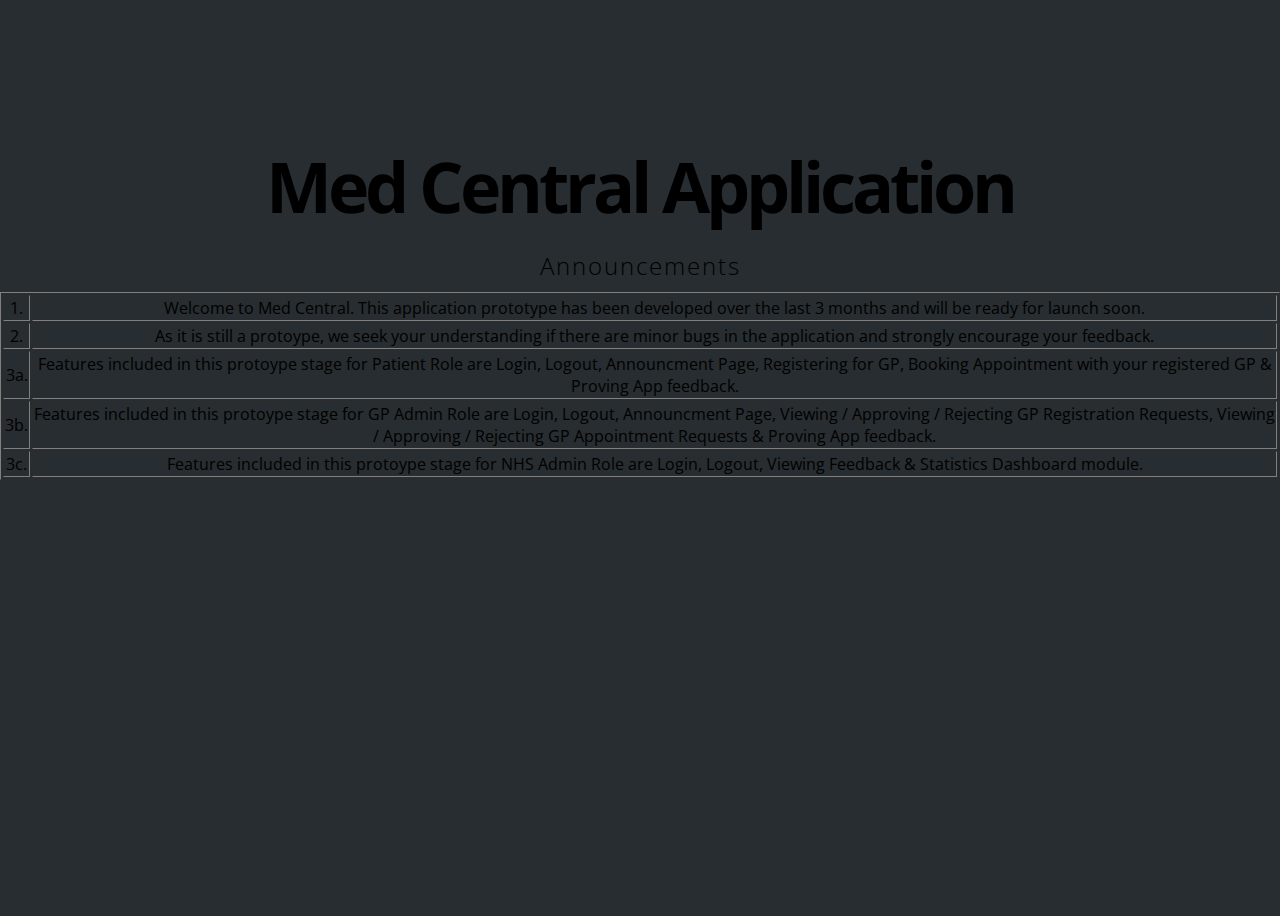
<file: index.html>
<!doctype html>
<html>
<head>
	<meta charset="utf-8">
	<title>Med Central!</title>
	<link href='http://fonts.googleapis.com/css?family=Open+Sans:300,400,700' rel='stylesheet' type='text/css'>
	<link href='http://fonts.googleapis.com/css?family=Noto+Serif:400,700,400italic,700italic' rel='stylesheet' type='text/css'>
	<link href='http://fonts.googleapis.com/css?family=Pacifico' rel='stylesheet' type='text/css'>

  <script src="https://ajax.googleapis.com/ajax/libs/jquery/3.6.1/jquery.min.js"></script>
  <script type="text/javascript" src="js/jquery.fly_sidemenu.js"></script>

  <link href='css/fly_sidemenu.css' rel='stylesheet' type='text/css'>
  <link rel="stylesheet" href="css/index.css">
  <link href="css/smart_tab_all.min.css" rel="stylesheet" type="text/css">
  <script type="text/javascript" src="js/jquery.smartTab.min.js"></script>
  <script type="text/javascript" src="js/index.js"></script>

  <script type="text/javascript" src="https://cdn.datatables.net/1.13.4/js/jquery.dataTables.min.js"></script>
  <link href="https://cdn.datatables.net/1.13.4/css/jquery.dataTables.min.css" rel="stylesheet" type="text/css">

</head>
<body>
  <ul class="sidemenu" id="sidemenu">
  </ul>
  <div class="pointer"></div>

  <div id="logout"></div>
  <br/>

	  <div class="main">
	    <div class="header">
        <h1>Med Central Application</h1>
        <h2>Announcements</h2>
  	  </div>

      <div class="page-container" id="page-container">
      </div>
      <br/>
      <table class="center" border=1>
        <tr>
          <td>1.</td>
          <td>Welcome to Med Central. This application prototype has been developed over the last 3 months and will be ready for launch soon.</td>
        </tr>
        <tr>
          <td>2.</td>
          <td>As it is still a protoype, we seek your understanding if there are minor bugs in the application and strongly encourage your feedback.</td>
        </tr>
        <tr>
          <td>3a.</td>
          <td>Features included in this protoype stage for Patient Role are Login, Logout, Announcment Page, Registering for GP, Booking Appointment with your registered GP & Proving App feedback.</td>
        </tr>
        <tr>
          <td>3b.</td>
          <td>Features included in this protoype stage for GP Admin Role are Login, Logout, Announcment Page, Viewing / Approving / Rejecting GP Registration Requests, Viewing / Approving / Rejecting GP Appointment Requests & Proving App feedback.</td>
        </tr>
        <tr>
          <td>3c.</td>
          <td>Features included in this protoype stage for NHS Admin Role are Login, Logout, Viewing Feedback & Statistics Dashboard module.</td>
        </tr>
        </table>
      </div>
    </div>
    
  </div>
</body>
</html>
</file>
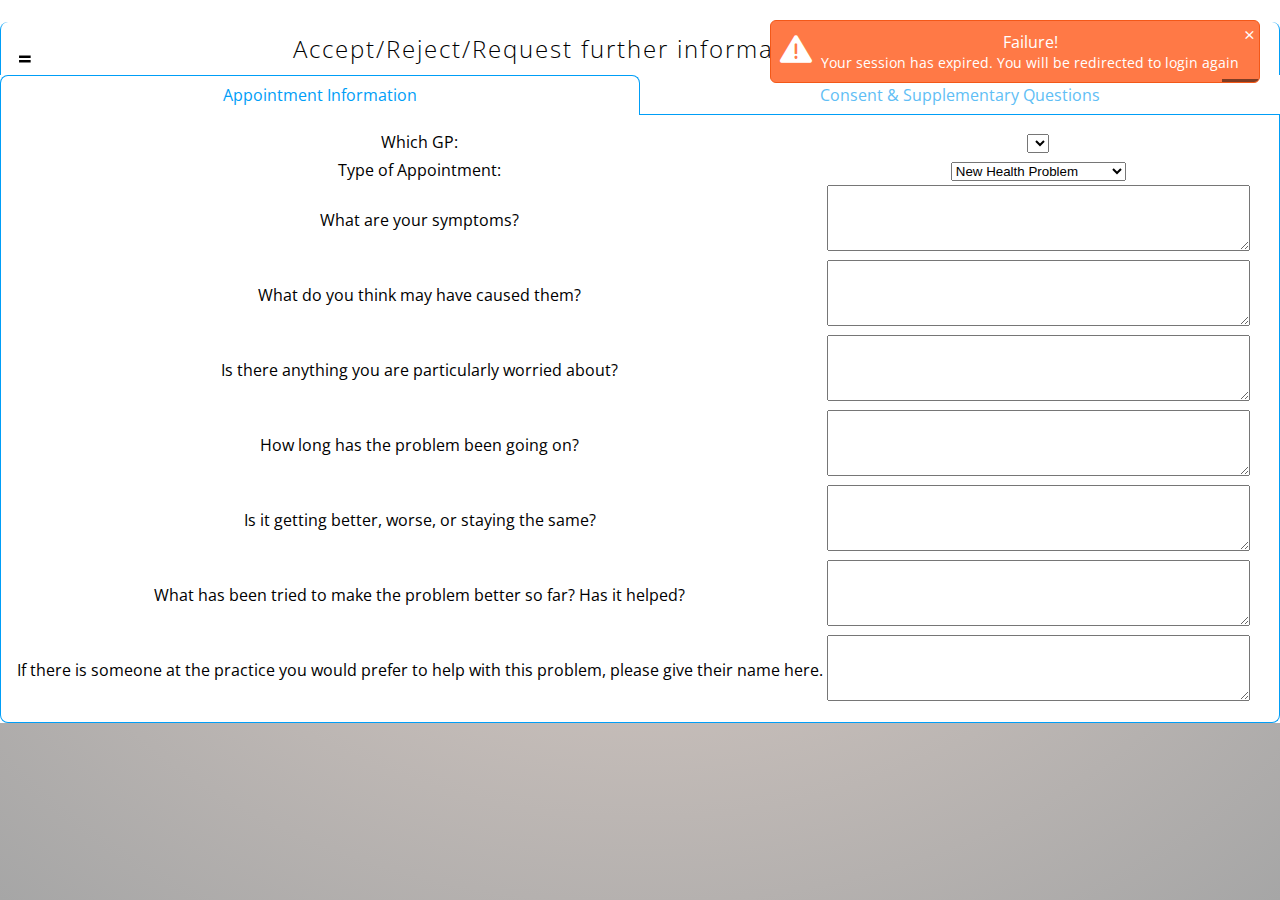
<file: acceptappointmentrequests.html>
<!doctype html>
<html>
<head>
	<meta charset="utf-8">
	<title>Med Central!</title>
	<link href='http://fonts.googleapis.com/css?family=Open+Sans:300,400,700' rel='stylesheet' type='text/css'>
	<link href='http://fonts.googleapis.com/css?family=Noto+Serif:400,700,400italic,700italic' rel='stylesheet' type='text/css'>
	<link href='http://fonts.googleapis.com/css?family=Pacifico' rel='stylesheet' type='text/css'>

  <script src="https://ajax.googleapis.com/ajax/libs/jquery/3.6.1/jquery.min.js"></script>
  <script type="text/javascript" src="js/acceptappointmentrequests.js"></script>
  <script type="text/javascript" src="js/jquery.fly_sidemenu.js"></script>

  <link href='css/fly_sidemenu.css' rel='stylesheet' type='text/css'>
  <link rel="stylesheet" href="css/index.css">
  <link href="css/smart_tab_all.min.css" rel="stylesheet" type="text/css">
  <script type="text/javascript" src="js/jquery.smartTab.min.js"></script>
  <script type="text/javascript" src="js/index.js"></script>

  <script type="text/javascript" src="https://cdn.datatables.net/1.13.4/js/jquery.dataTables.min.js"></script>
  <link href="https://cdn.datatables.net/1.13.4/css/jquery.dataTables.min.css" rel="stylesheet" type="text/css">

  <link href="css/toast.style.css" rel="stylesheet">
  <link href="css/toast.style.min.css" rel="stylesheet">
  <script src="js/toast.script.js"></script>
</head>

<body>
  <ul class="sidemenu" id="sidemenu">
  </ul>
  <div class="pointer"></div>

  <div id="userinfo"></div>
  <br/>

  <h2>Accept/Reject/Request further information from Patient</h2>

        <div id="smarttab">
          <ul class="nav">
             <li>
                 <a class="nav-link" href="#tab-1">
                  Appointment Information
                 </a>
             </li>
              <li>
                <a class="nav-link" href="#tab-6">
                  Consent & Supplementary Questions
                </a>
            </li>
          </ul>

          <div class="tab-content">
            <div id="tab-1" class="tab-pane" role="tabpanel">
             <table>
              <tr>
                <td><label for="appointment_gp">Which GP:</label></td>
                <td><select name="appointment_gp" id="appointment_gp">
                </select><br /></td>
                </tr>
              <tr>
               <tr>
                 <td><label for="appointment_type">Type of Appointment:</label></td>
                 <td><select name="appointment_type" id="appointment_type">
                   <option value="New Health Problem">New Health Problem</option>
                   <option value="Ongoing Health Problem">Ongoing Health Problemk</option>
                   <option value="Admin Request">Admin Request</option>
                   <option value="Others">Others</option>
                 </select><br /></td>
                 </tr>
               <tr>
                 <td><label for="appointment_symptom">What are your symptoms?</label></td>
                 <td><textarea id="appointment_symptom" name="appointment_symptom" rows="4" cols="50"></textarea></td>
               </tr>
               <tr>
                 <td><label for="appointment_cause">What do you think may have caused them?</label></td>
                 <td><textarea id="appointment_cause" name="appointment_cause" rows="4" cols="50"></textarea></td>
               </tr>
               <tr>
                 <td><label for="appointment_worry">Is there anything you are particularly worried about?</label></td>
                 <td><textarea id="appointment_worry" name="appointment_worry" rows="4" cols="50"></textarea></td>
               </tr>
               <tr>
                 <td><label for="appointment_duration">How long has the problem been going on?</label></td>
                 <td><textarea id="appointment_duration" name="appointment_duration" rows="4" cols="50"></textarea></td>
               </tr>
               <tr>
                 <td><label for="appointment_symptomstatus">Is it getting better, worse, or staying the same?</label></td>
                 <td><textarea id="appointment_symptomstatus" name="appointment_symptomstatus" rows="4" cols="50"></textarea></td>
               </tr>
               <tr>
                 <td><label for="appointment_improvement">What has been tried to make the problem better so far? Has it helped?</label></td>
                 <td><textarea id="appointment_improvement" name="appointment_improvement" rows="4" cols="50"></textarea></td>
               </tr>
               <tr>
                 <td><label for="appointment_doctor">If there is someone at the practice you would prefer to help with this problem, please give their name here.</label></td>
                 <td><textarea id="appointment_doctor" name="appointment_doctor" rows="4" cols="50"></textarea></td>
               </tr>
             </table>

            </div>
          
            <div id="tab-6" class="tab-pane" role="tabpanel">
              <table>
                <tr>
                  <td><label for="consent_contact">Do you consent to us contacting you for more information regarding scheduling the appointment?</label></td>
                  <td>
                        <input type="radio" id="yes" name="consent_contact" value="yes">
                        <label for="yes">Yes</label>
                        <input type="radio" id="no" name="consent_contact" value="no">
                        <label for="no">No</label>
                  </td>
                </tr>
                <tr>
                  <td><label for="consent_sms">I give my consent to receive SMS text notifications for communication</label></td>
                  <td>
                        <input type="radio" id="yes" name="consent_sms" value="yes">
                        <label for="yes">Yes</label>
                        <input type="radio" id="no" name="consent_sms" value="no">
                        <label for="no">No</label>
                  </td>
                </tr>
                <tr>
                  <td><label for="consent_email">I give my consent to receive Email notifications for communication</label></td>
                  <td>
                        <input type="radio" id="yes" name="consent_email" value="yes">
                        <label for="yes">Yes</label>
                        <input type="radio" id="no" name="consent_email" value="no">
                        <label for="no">No</label>
                  </td>
                </tr>
              </table>
              <hr>
              <br />
              <div id="error" style="color:red"></div>
              <br />
              <label for="gp_comments">GP Admin's Comments:</label>
              <textarea id="gp_comments" name="gp_comments" rows="4" cols="50"></textarea>
              <br />
              <br />
              <label for="appointment_datetime">Scheduled Date & Time:</label>
              <input type="datetime-local" id="appointment_datetime" name="appointment_datetime">
              <br />
              <br />
              <input type="button" id="cancel" value="Cancel">
              <input type="button" id="requestinformation" value="Request More Information">
              <input type="button" id="rejectAppointment" value="Reject">
              <input type="button" id="acceptAppointment" value="Accept">
             </div>
          </div>
        </div>
  </body>
</html>
</file>
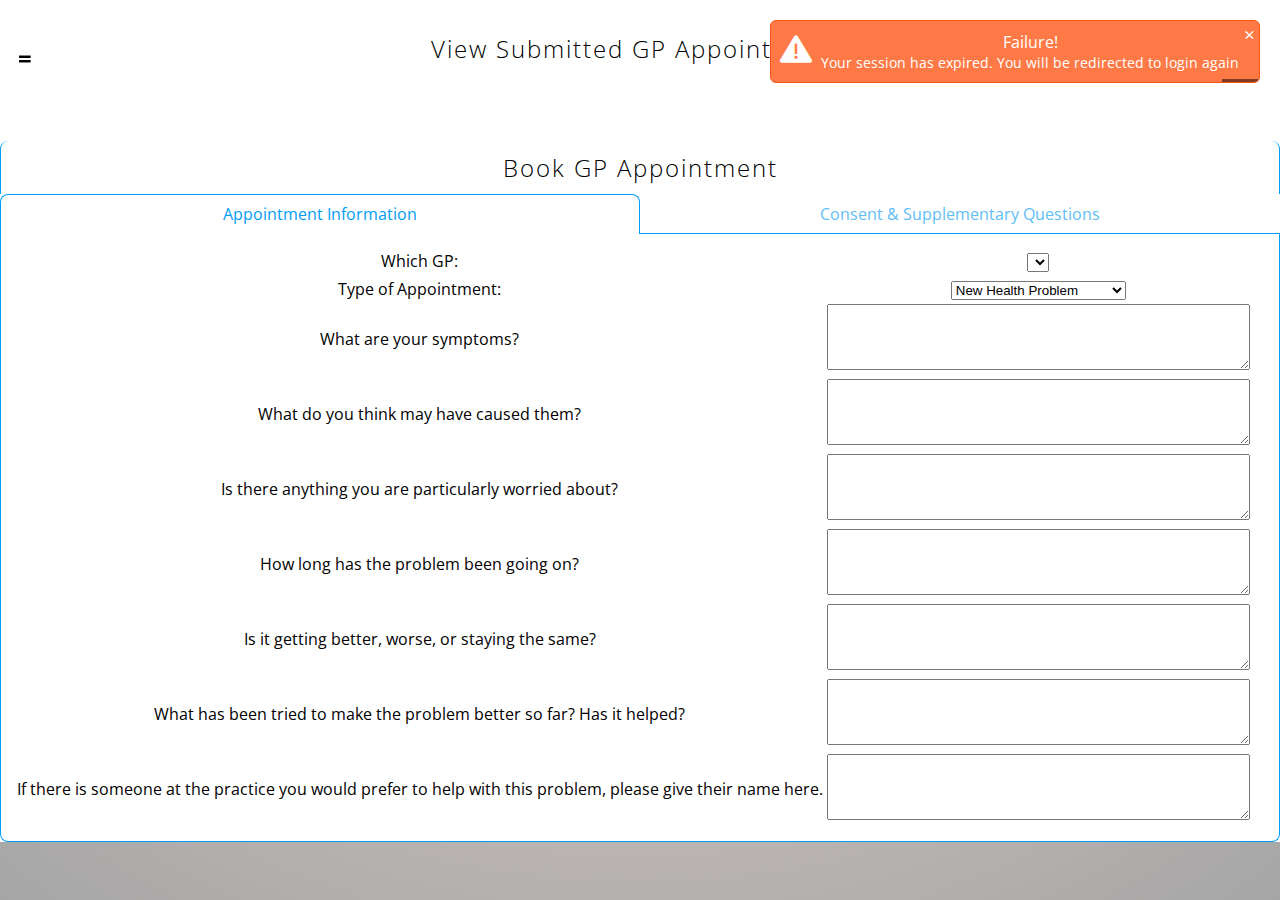
<file: appointment.html>
<!doctype html>
<html>
<head>
	<meta charset="utf-8">
	<title>Med Central!</title>
	<link href='http://fonts.googleapis.com/css?family=Open+Sans:300,400,700' rel='stylesheet' type='text/css'>
	<link href='http://fonts.googleapis.com/css?family=Noto+Serif:400,700,400italic,700italic' rel='stylesheet' type='text/css'>
	<link href='http://fonts.googleapis.com/css?family=Pacifico' rel='stylesheet' type='text/css'>

  <script src="https://ajax.googleapis.com/ajax/libs/jquery/3.6.1/jquery.min.js"></script>
  <script type="text/javascript" src="js/appointment.js"></script>
  <script type="text/javascript" src="js/jquery.fly_sidemenu.js"></script>

  <link href='css/fly_sidemenu.css' rel='stylesheet' type='text/css'>
  <link rel="stylesheet" href="css/index.css">
  <link href="css/smart_tab_all.min.css" rel="stylesheet" type="text/css">
  <script type="text/javascript" src="js/jquery.smartTab.min.js"></script>
  <script type="text/javascript" src="js/index.js"></script>

  <script type="text/javascript" src="https://cdn.datatables.net/1.13.4/js/jquery.dataTables.min.js"></script>
  <link href="https://cdn.datatables.net/1.13.4/css/jquery.dataTables.min.css" rel="stylesheet" type="text/css">

  <link href="css/toast.style.css" rel="stylesheet">
  <link href="css/toast.style.min.css" rel="stylesheet">
  <script src="js/toast.script.js"></script>
</head>

<body>
  <ul class="sidemenu" id="sidemenu">
  </ul>
  <div class="pointer"></div>

  <div id="userinfo"></div>
  <br/>

  <h2>View Submitted GP Appointments</h2>
  <table id="appointmentList" class="display" width="100%"></table>

  <br/><br/><br/>

  <h2>Book GP Appointment</h2>
        <div id="smarttab">
          <ul class="nav">
             <li>
                 <a class="nav-link" href="#tab-1">
                    Appointment Information
                 </a>
             </li>
              <li>
                <a class="nav-link" href="#tab-6">
                    Consent & Supplementary Questions
                </a>
            </li>
          </ul>

          <div class="tab-content">
             <div id="tab-1" class="tab-pane" role="tabpanel">
              <table>
                <tr>
                  <td><label for="appointment_gp">Which GP:</label></td>
                  <td><select name="appointment_gp" id="appointment_gp">
                  </select><br /></td>
                  </tr>
                <tr>
                <tr>
                  <td><label for="appointment_type">Type of Appointment:</label></td>
                  <td><select name="appointment_type" id="appointment_type">
                    <option value="New Health Problem">New Health Problem</option>
                    <option value="Ongoing Health Problem">Ongoing Health Problemk</option>
                    <option value="Admin Request">Admin Request</option>
                    <option value="Others">Others</option>
                  </select><br /></td>
                  </tr>
                <tr>
                  <td><label for="appointment_symptom">What are your symptoms?</label></td>
                  <td><textarea id="appointment_symptom" name="appointment_symptom" rows="4" cols="50"></textarea></td>
                </tr>
                <tr>
                  <td><label for="appointment_cause">What do you think may have caused them?</label></td>
                  <td><textarea id="appointment_cause" name="appointment_cause" rows="4" cols="50"></textarea></td>
                </tr>
                <tr>
                  <td><label for="appointment_worry">Is there anything you are particularly worried about?</label></td>
                  <td><textarea id="appointment_worry" name="appointment_worry" rows="4" cols="50"></textarea></td>
                </tr>
                <tr>
                  <td><label for="appointment_duration">How long has the problem been going on?</label></td>
                  <td><textarea id="appointment_duration" name="appointment_duration" rows="4" cols="50"></textarea></td>
                </tr>
                <tr>
                  <td><label for="appointment_symptomstatus">Is it getting better, worse, or staying the same?</label></td>
                  <td><textarea id="appointment_symptomstatus" name="appointment_symptomstatus" rows="4" cols="50"></textarea></td>
                </tr>
                <tr>
                  <td><label for="appointment_improvement">What has been tried to make the problem better so far? Has it helped?</label></td>
                  <td><textarea id="appointment_improvement" name="appointment_improvement" rows="4" cols="50"></textarea></td>
                </tr>
                <tr>
                  <td><label for="appointment_doctor">If there is someone at the practice you would prefer to help with this problem, please give their name here.</label></td>
                  <td><textarea id="appointment_doctor" name="appointment_doctor" rows="4" cols="50"></textarea></td>
                </tr>
              </table>

             </div>

            <div id="tab-6" class="tab-pane" role="tabpanel">
              <table>
                <tr>
                  <td><label for="consent_contact">Do you consent to us contacting you for more information regarding scheduling the appointment?</label></td>
                  <td>
                        <input type="radio" id="yes" name="consent_contact" value="yes">
                        <label for="yes">Yes</label>
                        <input type="radio" id="no" name="consent_contact" value="no">
                        <label for="no">No</label>
                  </td>
                </tr>
                <tr>
                  <td><label for="consent_sms">I give my consent to receive SMS text notifications for communication</label></td>
                  <td>
                        <input type="radio" id="yes" name="consent_sms" value="yes">
                        <label for="yes">Yes</label>
                        <input type="radio" id="no" name="consent_sms" value="no">
                        <label for="no">No</label>
                  </td>
                </tr>
                <tr>
                  <td><label for="consent_email">I give my consent to receive Email notifications for communication</label></td>
                  <td>
                        <input type="radio" id="yes" name="consent_email" value="yes">
                        <label for="yes">Yes</label>
                        <input type="radio" id="no" name="consent_email" value="no">
                        <label for="no">No</label>
                  </td>
                </tr>
              </table>
              <br />
              <div id="error" style="color:red"></div>
              <br />
              <input type="button" id="cancelAppointment" value="Cancel">
              <input type="button" id="submitAppointment" value="Submit">
             </div>
          </div>
        </div>
  </body>
</html>
</file>
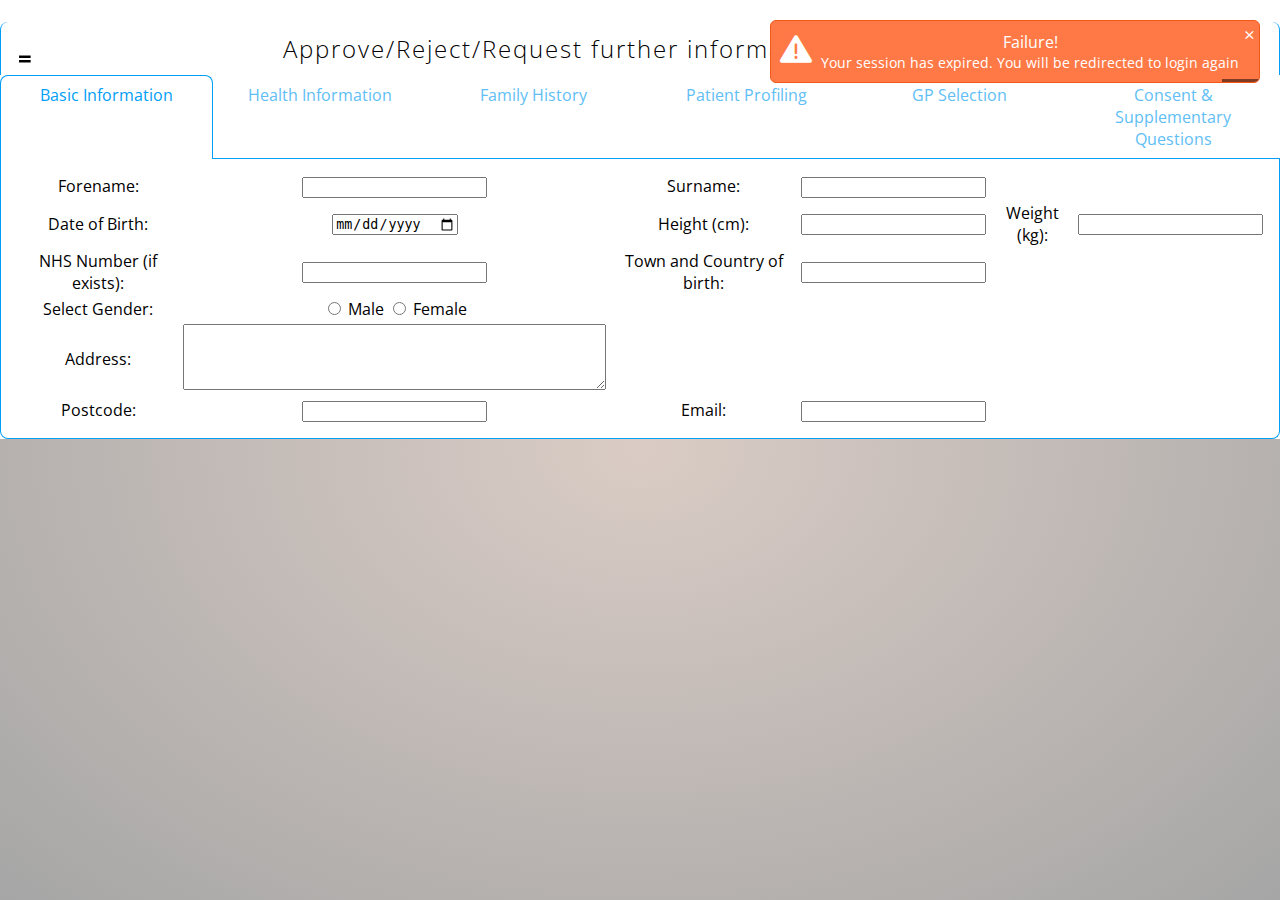
<file: approveregistrationrequests.html>
<!doctype html>
<html>
<head>
	<meta charset="utf-8">
	<title>Med Central!</title>
	<link href='http://fonts.googleapis.com/css?family=Open+Sans:300,400,700' rel='stylesheet' type='text/css'>
	<link href='http://fonts.googleapis.com/css?family=Noto+Serif:400,700,400italic,700italic' rel='stylesheet' type='text/css'>
	<link href='http://fonts.googleapis.com/css?family=Pacifico' rel='stylesheet' type='text/css'>

  <script src="https://ajax.googleapis.com/ajax/libs/jquery/3.6.1/jquery.min.js"></script>
  <script type="text/javascript" src="js/approveregistrationrequests.js"></script>
  <script type="text/javascript" src="js/jquery.fly_sidemenu.js"></script>

  <link href='css/fly_sidemenu.css' rel='stylesheet' type='text/css'>
  <link rel="stylesheet" href="css/index.css">
  <link href="css/smart_tab_all.min.css" rel="stylesheet" type="text/css">
  <script type="text/javascript" src="js/jquery.smartTab.min.js"></script>
  <script type="text/javascript" src="js/index.js"></script>

  <script type="text/javascript" src="https://cdn.datatables.net/1.13.4/js/jquery.dataTables.min.js"></script>
  <link href="https://cdn.datatables.net/1.13.4/css/jquery.dataTables.min.css" rel="stylesheet" type="text/css">

  <link href="css/toast.style.css" rel="stylesheet">
  <link href="css/toast.style.min.css" rel="stylesheet">
  <script src="js/toast.script.js"></script>
</head>

<body>
  <ul class="sidemenu" id="sidemenu">
  </ul>
  <div class="pointer"></div>

  <div id="userinfo"></div>
  <br/>

  <h2>Approve/Reject/Request further information from Patient</h2>

        <div id="smarttab">
          <ul class="nav">
             <li>
                 <a class="nav-link" href="#tab-1">
                    Basic Information
                 </a>
             </li>
             <li>
                 <a class="nav-link" href="#tab-2">
                    Health Information
                 </a>
             </li>
             <li>
                 <a class="nav-link" href="#tab-3">
                  Family History
                 </a>
             </li>
             <li>
                 <a class="nav-link" href="#tab-4">
                  Patient Profiling
                 </a>
             </li>
             <li>
              <a class="nav-link" href="#tab-5">
               GP Selection
              </a>
             </li>
              <li>
                <a class="nav-link" href="#tab-6">
                  Consent & Supplementary Questions
                </a>
            </li>
          </ul>

          <div class="tab-content">
             <div id="tab-1" class="tab-pane" role="tabpanel">
              <table>
                <tr>
                <td><label for="basic_forename">Forename:</label></td>
                <td><input type="text" id="basic_forename" name="basic_forename"><br /></td>
                <td><label for="basic_surname">Surname:</label></td>
                <td><input type="text" id="basic_surname" name="basic_surname"><br /></td>
                </tr>
                <tr>
                  <td><label for="basic_dob">Date of Birth:</label></td>
                  <td><input type="date" id="basic_dob" name="basic_dob"></td>
                  <td><label for="basic_height">Height (cm):</label></td>
                  <td><input type="text" id="basic_height" name="basic_height"><br /></td>
                  <td><label for="basic_weight">Weight (kg):</label></td>
                  <td><input type="text" id="basic_weight" name="basic_weight"><br /></td>
                </tr>
                <tr>
                  <td><label for="basic_nhsnumber">NHS Number (if exists):</label></td>
                  <td><input type="text" id="basic_nhsnumber" name="basic_nhsnumber"></td>
                  <td><label for="basic_country">Town and Country of birth:</label></td>
                  <td><input type="text" id="basic_country" name="basic_country"><br /></td>
                </tr>
                <tr>
                  <td><label for="basic_gender">Select Gender:</label></td>
                  <td>
                        <input type="radio" id="male" name="basic_gender" value="male">
                        <label for="male">Male</label>
                        <input type="radio" id="female" name="basic_gender" value="female">
                        <label for="female">Female</label>
                  </td>
                </tr>
                <tr>
                  <td><label for="basic_address">Address:</label></td>
                  <td><textarea id="basic_address" name="basic_address" rows="4" cols="50"></textarea></td>
                </tr>
                <tr>
                  <td><label for="basic_postcode">Postcode:</label></td>
                  <td><input type="text" id="basic_postcode" name="basic_postcode"></td>
                  <td><label for="basic_email">Email:</label></td>
                  <td><input type="email" id="basic_email" name="basic_email"><br /></td>
                </tr>
              </table>

             </div>
             <div id="tab-2" class="tab-pane" role="tabpanel">
              <table>
                <tr>
                <td><label for="health_suffered">1. Have you suffered from or with any of the following:</label></td>
                <td><select name="health_suffered" id="health_suffered">
                  <option value="NA">NA</option>
                  <option value="heartattack">Heart Attack</option>
                  <option value="diabetes">Diabetes</option>
                  <option value="cancer">Cancer</option>
                  <option value="hpb">High Blood Pressure</option>
                  <option value="asthma">Asthma</option>
                  <option value="stroke">Stroke</option>
                  <option value="tia">TIA</option>
                  <option value="mental">Mental Illness</option>
                  <option value="copd">COPD</option>
                </select><br /></td>
                </tr>
                <tr>
                  <td><label for="health_suffereddetails">If you suffer from any of the above illness, please provide details:</label></td>
                  <td><textarea id="health_suffereddetails" name="health_suffereddetails" rows="4" cols="50"></textarea></td>
                </tr>

                <tr>
                  <td><label for="health_operations">2a. Have you had any illness or operations in the past?</label></td>
                  <td>
                        <input type="radio" id="yes" name="health_operations" value="yes">
                        <label for="yes">Yes</label>
                        <input type="radio" id="no" name="health_operations" value="no">
                        <label for="no">No</label>
                  </td>
                </tr>

                <tr>
                  <td><label for="health_TB">2b. Have you been previously tested or treated in the UK for TB?</label></td>
                  <td>
                        <input type="radio" id="yes" name="health_TB" value="yes">
                        <label for="yes">Yes</label>
                        <input type="radio" id="no" name="health_TB" value="no">
                        <label for="no">No</label>
                  </td>
                </tr>

                <tr>
                  <td><label for="health_TBCountry">2c. Have you ever lived for more than 6 months in a country with high incidence for TB?</label></td>
                  <td>
                        <input type="radio" id="yes" name="health_TBCountry" value="yes">
                        <label for="yes">Yes</label>
                        <input type="radio" id="no" name="health_TBCountry" value="no">
                        <label for="no">No</label>
                  </td>
                </tr>

                <tr>
                  <td><label for="health_smoke">3. Do you smoke?</label></td>
                  <td>
                        <input type="radio" id="yes" name="health_smoke" value="yes">
                        <label for="yes">Yes</label>
                        <input type="radio" id="no" name="health_smoke" value="no">
                        <label for="no">No</label>
                  </td>
                </tr>

                <tr>
                  <td><label for="health_drink">4. Do you drink alcohol?</label></td>
                  <td>
                        <input type="radio" id="yes" name="health_drink" value="yes">
                        <label for="yes">Yes</label>
                        <input type="radio" id="no" name="health_drink" value="no">
                        <label for="no">No</label>
                  </td>
                </tr>

                <tr>
                  <td><label for="health_disability">5. Do you consider yourself having any form of disability?</label></td>
                  <td>
                        <input type="radio" id="yes" name="health_disability" value="yes">
                        <label for="yes">Yes</label>
                        <input type="radio" id="no" name="health_disability" value="no">
                        <label for="no">No</label>
                  </td>
                </tr>
                <tr>
                  <td><label for="health_disabilitydetails">If so, please provide details:</label></td>
                  <td><textarea id="health_disabilitydetails" name="health_disabilitydetails" rows="4" cols="50"></textarea></td>
                </tr>

                <tr>
                  <td><label for="health_allergy">6. Are there any medicines or drugs that have disagreed with you or to which you are allergic?</label></td>
                  <td>
                        <input type="radio" id="yes" name="health_allergy" value="yes">
                        <label for="yes">Yes</label>
                        <input type="radio" id="no" name="health_allergy" value="no">
                        <label for="no">No</label>
                  </td>
                </tr>
                <tr>
                  <td><label for="health_allergydetails">If so, please provide details:</label></td>
                  <td><textarea id="health_allergydetails" name="health_allergydetails" rows="4" cols="50"></textarea></td>
                </tr>

                <tr>
                  <td><label for="health_medication">7. Are you taking any prescribed medicines currently?</label></td>
                  <td>
                        <input type="radio" id="yes" name="health_medication" value="yes">
                        <label for="yes">Yes</label>
                        <input type="radio" id="no" name="health_medication" value="no">
                        <label for="no">No</label>
                  </td>
                </tr>
                <tr>
                  <td><label for="health_medicationdetails">If so, please provide details:</label></td>
                  <td><textarea id="health_medicationdetails" name="health_medicationdetails" rows="4" cols="50"></textarea></td>
                </tr>

                <tr>
                  <td><label for="health_exercise">8. How often do you exercise per week?:</label></td>
                  <td><select name="health_exercise" id="health_exercise">
                    <option value="none">None</option>
                    <option value="onceaweek">Once a week</option>
                    <option value="threetimesormore">3 times or more</option>
                    <option value="everyday">Everyday</option>
                  </select><br /></td>
                  </tr>
              </table>
             </div>

             <div id="tab-3" class="tab-pane" role="tabpanel">
              <table>
                    <tr>
                    <td><label for="family_illnesss">1. Have any of your close relatives suffered from any of the following illnesses?</label></td>
                    <td><select name="family_illnesss" id="family_illnesss">
                      <option value="heartattack">Heart Attack</option>
                      <option value="heartdisease">Heart Disease</option>
                      <option value="diabetes">Diabetes</option>
                      <option value="stroke">Stroke or TIA</option>
                      <option value="asthma">Asthma</option>
                      <option value="hpn">High Blood Pressure</option>
                      <option value="mental">Mental Illness</option>
                      <option value="eczema">Eczema</option>
                      <option value="epilepsy">Epilepsy</option>
                      <option value="cancer">Cancer</option>
                    </select><br /></td>
                    </tr>
                    <tr>
                      <td><label for="family_illnesssdetails">If so, please provide details:</label></td>
                      <td><textarea id="family_illnesssdetails" name="family_illnesssdetails" rows="4" cols="50"></textarea></td>
                    </tr>
                    <tr>
                      <td><label for="family_carer">2. Are you are carer for an elderly or sick relative or friend?</label></td>
                      <td>
                        <input type="radio" id="yes" name="family_carer" value="yes">
                        <label for="yes">Yes</label>
                        <input type="radio" id="no" name="family_carer" value="no">
                        <label for="no">No</label>
                      </td>
                      </tr>
                      <tr>
                        <td><label for="family_carerdetails">If so, please provide details:</label></td>
                        <td><textarea id="family_carerdetails" name="family_carerdetails" rows="4" cols="50"></textarea></td>
                      </tr>
              </table>
             </div>

             <div id="tab-4" class="tab-pane" role="tabpanel">
              <table>
                <tr>
                  <td><label for="englishspoken">1. Do you need support with Spoken English?</label></td>
                  <td>
                        <input type="radio" id="yes" name="profiling_englishspoken" value="yes">
                        <label for="yes">Yes</label>
                        <input type="radio" id="no" name="profiling_englishspoken" value="no">
                        <label for="no">No</label>
                  </td>
                </tr>
                <tr>
                  <td><label for="englishwritten">2. Do you need support with Written English?</label></td>
                  <td>
                        <input type="radio" id="yes" name="profiling_englishwritten" value="yes">
                        <label for="yes">Yes</label>
                        <input type="radio" id="no" name="profiling_englishwritten" value="no">
                        <label for="no">No</label>
                  </td>
                </tr>
                <tr>
                  <td><label for="englishfirst">3. Is English your first language?</label></td>
                  <td>
                        <input type="radio" id="yes" name="profiling_englishfirst" value="yes">
                        <label for="yes">Yes</label>
                        <input type="radio" id="no" name="profiling_englishfirst" value="no">
                        <label for="no">No</label>
                  </td>
                </tr>
                <tr>
                  <td><label for="profiling_religion">4. Which religion do you follow or practice?:</label></td>
                  <td><select name="profiling_religion" id="profiling_religion">
                    <option value="buddism">Buddhism</option>
                    <option value="christianity">Christianity</option>
                    <option value="islam">Islam</option>
                    <option value="hinduism">Hinduism</option>
                    <option value="judaism">Judaism</option>
                    <option value="sikhism">Sikhism</option>
                    <option value="others">Others</option>
                    <option value="noanswer">Do not wish to answer</option>
                  </select><br /></td>
                </tr>
                <tr>
                  <td><label for="profiling_ethnicgroup">5. To which of these ethnic groups do you feel you belong?</label></td>
                  <td><select name="profiling_ethnicgroup" id="profiling_ethnicgroup">
                    <option value="white">White</option>
                    <option value="chinese">Chinese or other ethnic Group</option>
                    <option value="black">Black or Black British</option>
                    <option value="mixed">Mixed</option>
                    <option value="asian">Asian or Asian British or Mixed</option>
                    <option value="noanswer">Do not wish to answer</option>
                  </select><br /></td>
                </tr>
              </table>
             </div>

             <div id="tab-5" class="tab-pane" role="tabpanel">
              <table>
                <tr>
                  <td><label for="gp_borough">Current Borough:</label></td>
                  <td><select name="gp_borough" id="gp_borough">
                    <option value="Barking and Dagenham">Barking and Dagenham</option>
                    <option value="Barnet">Barnet</option>
                    <option value="Bexley">Bexley</option>
                    <option value="Brent">Brent</option>
                    <option value="Bromley">Bromley</option>
                    <option value="Camden">Camden</option>
                    <option value="Croydon">Croydon</option>
                    <option value="Ealing">Ealing</option>
                    <option value="Enfield">Enfield</option>
                    <option value="Greenwich">Greenwich</option>
                    <option value="Hackney">Hackney</option>
                    <option value="Hammersmith and Fulham">Hammersmith and Fulham</option>
                    <option value="Harrow">Harrow</option>
                    <option value="Hillingdon">Hillingdon</option>
                    <option value="Islington">Islington</option>
                    <option value="Kensington and Chelsea">Kensington and Chelsea</option>
                    <option value="Kingston upon Thames">Kingston upon Thames</option>
                    <option value="Lewisham">Lewisham</option>
                    <option value="Richmond upon Thames">Richmond upon Thames</option>
                    <option value="Westminster">Westminster</option>
                  </select><br /></td>
                </tr>
                <tr>
                <td><label for="gp_primary">Your Preferred Primary GP (within borough):</label></td>
                <td><select name="gp_primary" id="gp_primary">
                </select><br /></td>
                </tr>
                <tr>
                  <td><label for="gp_secondary">Your Secondary GP - Auto Selected by System:</label></td>
                  <td><select name="gp_secondary" id="gp_secondary" disabled>
                  </select><br /></td>
                </tr>
                
              </table>
             </div>

            <div id="tab-6" class="tab-pane" role="tabpanel">
              <table>
                <tr>
                  <td><label for="consent_resident">Are you an ordinarily a resident in the UK?</label></td>
                  <td>
                        <input type="radio" id="yes" name="consent_resident" value="yes">
                        <label for="yes">Yes</label>
                        <input type="radio" id="no" name="consent_resident" value="no">
                        <label for="no">No</label>
                  </td>
                </tr>
                <tr>
                  <td><label for="consent_eea">Do you live in another EEA country, or have moved to the UK to study or retire, or live in the UK but work in another EEA member state?</label></td>
                  <td>
                        <input type="radio" id="yes" name="consent_eea" value="yes">
                        <label for="yes">Yes</label>
                        <input type="radio" id="no" name="consent_eea" value="no">
                        <label for="no">No</label>
                  </td>
                </tr>
                <tr>
                  <td><label for="consent_prc">Do you have a non-UK European Health Insurance Card (EHIC) or a Provisional Replacement Certificate (PRC)?</label></td>
                  <td>
                        <input type="radio" id="yes" name="consent_prc" value="yes">
                        <label for="yes">Yes</label>
                        <input type="radio" id="no" name="consent_prc" value="no">
                        <label for="no">No</label>
                  </td>
                </tr>
                <tr>
                  <td><label for="consent_sms">I give my consent to receive SMS text notifications for communication</label></td>
                  <td>
                        <input type="radio" id="yes" name="consent_sms" value="yes">
                        <label for="yes">Yes</label>
                        <input type="radio" id="no" name="consent_sms" value="no">
                        <label for="no">No</label>
                  </td>
                </tr>
                <tr>
                  <td><label for="consent_email">I give my consent to receive Email notifications for communication</label></td>
                  <td>
                        <input type="radio" id="yes" name="consent_email" value="yes">
                        <label for="yes">Yes</label>
                        <input type="radio" id="no" name="consent_email" value="no">
                        <label for="no">No</label>
                  </td>
                </tr>
              </table>
              <hr>
              <br />
              <div id="error" style="color:red"></div>
              <br />
              <label for="gp_comments">GP Admin's Comments:</label>
              <textarea id="gp_comments" name="gp_comments" rows="4" cols="50"></textarea>
              <br />
              <br />
              <input type="button" id="cancel" value="Cancel">
              <input type="button" id="requestinformation" value="Request More Information">
              <input type="button" id="rejectRegistration" value="Reject">
              <input type="button" id="approveRegistration" value="Approve">
             </div>
          </div>
        </div>
  </body>
</html>
</file>
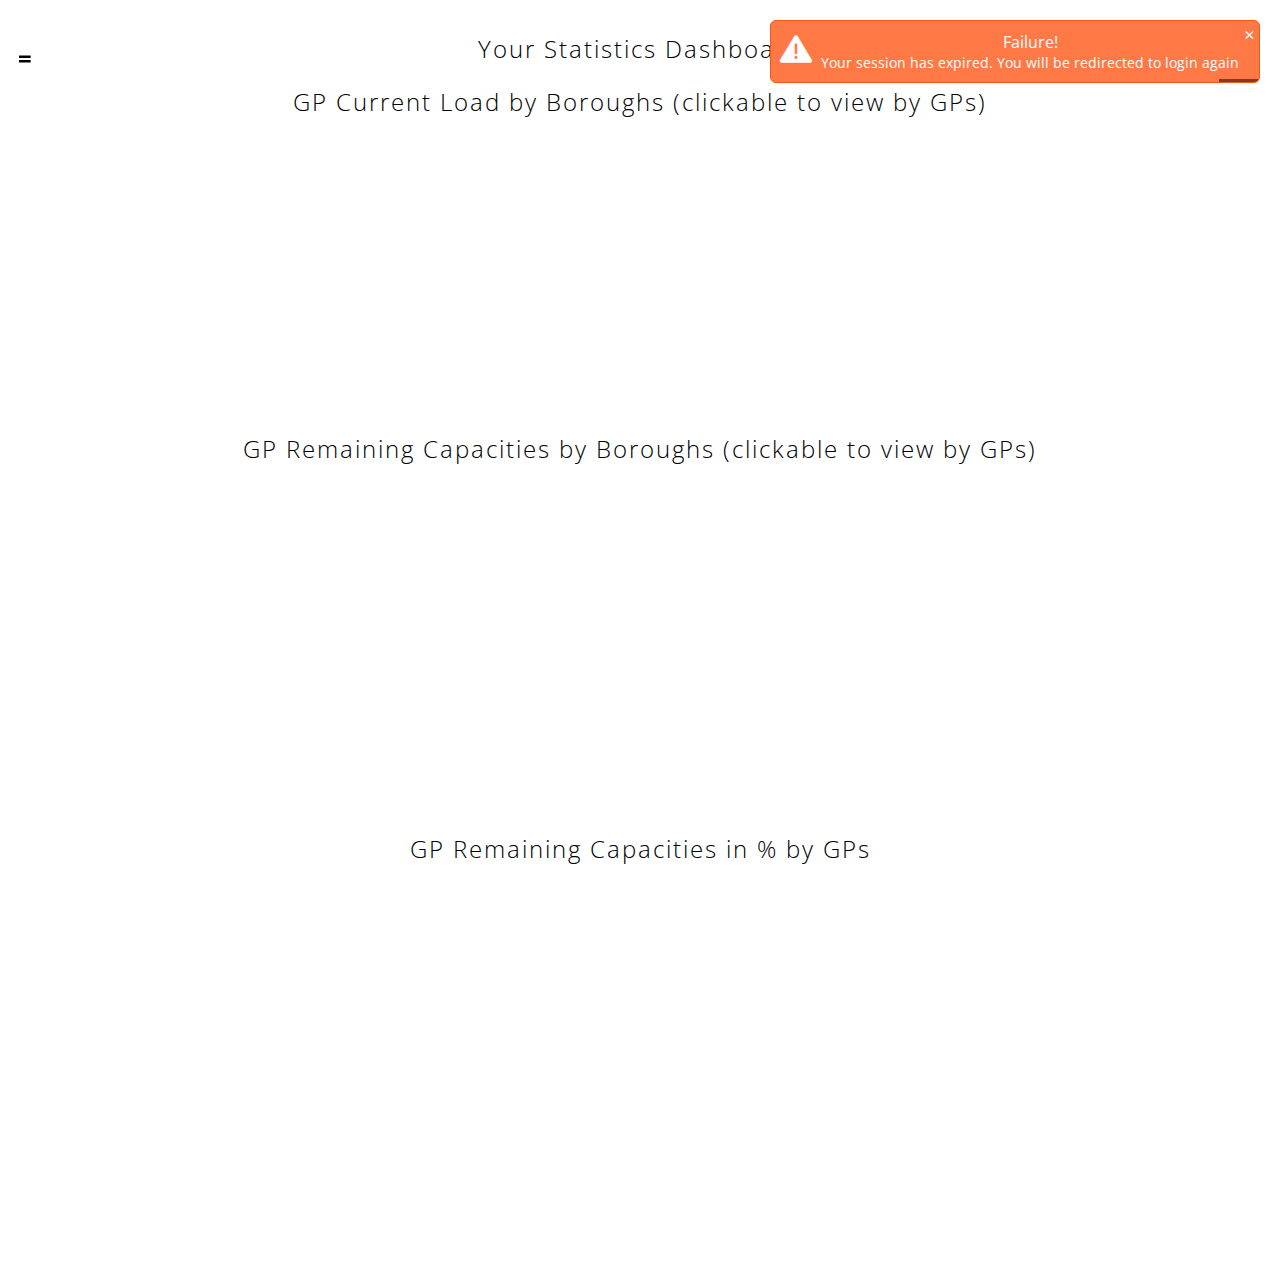
<file: dashboard.html>
<!doctype html>
<html>
<head>
	<meta charset="utf-8">
	<title>Med Central!</title>
	<link href='http://fonts.googleapis.com/css?family=Open+Sans:300,400,700' rel='stylesheet' type='text/css'>
	<link href='http://fonts.googleapis.com/css?family=Noto+Serif:400,700,400italic,700italic' rel='stylesheet' type='text/css'>
	<link href='http://fonts.googleapis.com/css?family=Pacifico' rel='stylesheet' type='text/css'>

  <script src="https://ajax.googleapis.com/ajax/libs/jquery/3.6.1/jquery.min.js"></script>
  <script type="text/javascript" src="js/dashboard.js"></script>
  <script type="text/javascript" src="js/jquery.fly_sidemenu.js"></script>

  <link href='css/fly_sidemenu.css' rel='stylesheet' type='text/css'>
  <link rel="stylesheet" href="css/index.css">
  <link href="css/smart_tab_all.min.css" rel="stylesheet" type="text/css">
  <script type="text/javascript" src="js/jquery.smartTab.min.js"></script>
  <script type="text/javascript" src="js/index.js"></script>

  <script type="text/javascript" src="https://cdn.datatables.net/1.13.4/js/jquery.dataTables.min.js"></script>
  <link href="https://cdn.datatables.net/1.13.4/css/jquery.dataTables.min.css" rel="stylesheet" type="text/css">

  <link href="css/toast.style.css" rel="stylesheet">
  <link href="css/toast.style.min.css" rel="stylesheet">
  <script src="js/toast.script.js"></script>
  <script src="https://code.highcharts.com/highcharts.js"></script>
  <script src="https://code.highcharts.com/modules/drilldown.js"></script>

</head>

<body>
  <ul class="sidemenu" id="sidemenu">
  </ul>
  <div class="pointer"></div>

  <div id="userinfo"></div>
  <br/>
  <h2>Your Statistics Dashboard</h2>

  <h2>GP Current Load by Boroughs (clickable to view by GPs)</h2>
  <div id="currentcontainer" style="width:100%; height:400px;"></div>

  <h2>GP Remaining Capacities by Boroughs (clickable to view by GPs)</h2>
  <div id="remainingcontainer" style="width:100%; height:400px;"></div>

  <h2>GP Remaining Capacities in % by GPs</h2>
  <div id="remainingcontainerpercentage" style="width:100%; height:400px;"></div>

  <br/><br/><br/>
  </body>
</html>
</file>
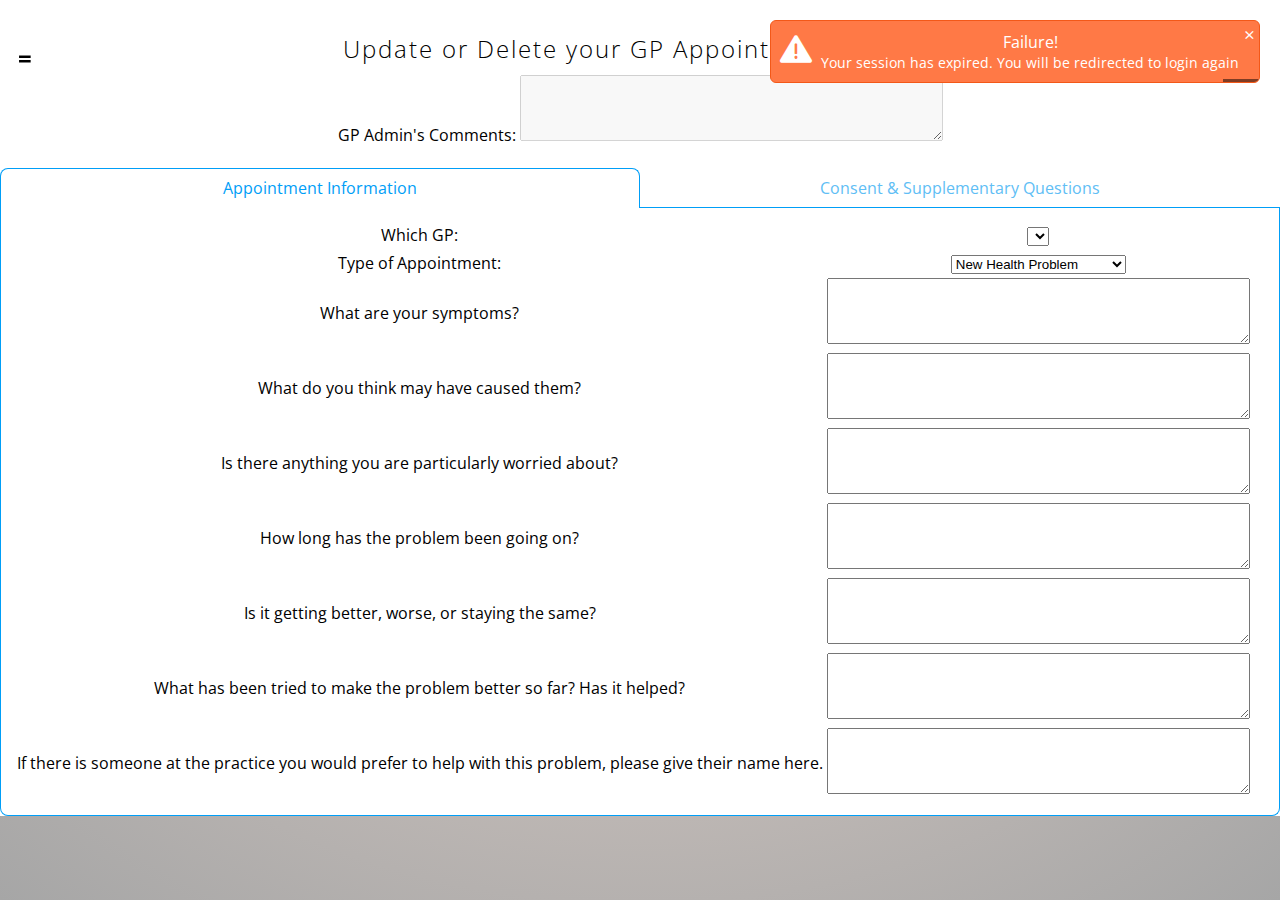
<file: editappointment.html>
<!doctype html>
<html>
<head>
	<meta charset="utf-8">
	<title>Med Central!</title>
	<link href='http://fonts.googleapis.com/css?family=Open+Sans:300,400,700' rel='stylesheet' type='text/css'>
	<link href='http://fonts.googleapis.com/css?family=Noto+Serif:400,700,400italic,700italic' rel='stylesheet' type='text/css'>
	<link href='http://fonts.googleapis.com/css?family=Pacifico' rel='stylesheet' type='text/css'>

  <script src="https://ajax.googleapis.com/ajax/libs/jquery/3.6.1/jquery.min.js"></script>
  <script type="text/javascript" src="js/editappointment.js"></script>
  <script type="text/javascript" src="js/jquery.fly_sidemenu.js"></script>

  <link href='css/fly_sidemenu.css' rel='stylesheet' type='text/css'>
  <link rel="stylesheet" href="css/index.css">
  <link href="css/smart_tab_all.min.css" rel="stylesheet" type="text/css">
  <script type="text/javascript" src="js/jquery.smartTab.min.js"></script>
  <script type="text/javascript" src="js/index.js"></script>

  <script type="text/javascript" src="https://cdn.datatables.net/1.13.4/js/jquery.dataTables.min.js"></script>
  <link href="https://cdn.datatables.net/1.13.4/css/jquery.dataTables.min.css" rel="stylesheet" type="text/css">

  <link href="css/toast.style.css" rel="stylesheet">
  <link href="css/toast.style.min.css" rel="stylesheet">
  <script src="js/toast.script.js"></script>
</head>

<body>
  <ul class="sidemenu" id="sidemenu">
  </ul>
  <div class="pointer"></div>

  <div id="userinfo"></div>
  <br/>

  <h2>Update or Delete your GP Appointment request</h2>
  <form>
  <br />
  <label for="gp_comments">GP Admin's Comments:</label>
  <textarea id="gp_comments" name="gp_comments" rows="4" cols="50" disabled></textarea>
  <br />
  <br />

        <div id="smarttab">
          <ul class="nav">
             <li>
                 <a class="nav-link" href="#tab-1">
                  Appointment Information
                 </a>
             </li>
              <li>
                <a class="nav-link" href="#tab-6">
                  Consent & Supplementary Questions
                </a>
            </li>
          </ul>

          <div class="tab-content">
            <div id="tab-1" class="tab-pane" role="tabpanel">
             <table>
              <tr>
                <td><label for="appointment_gp">Which GP:</label></td>
                <td><select name="appointment_gp" id="appointment_gp">
                </select><br /></td>
                </tr>
              <tr>
               <tr>
                 <td><label for="appointment_type">Type of Appointment:</label></td>
                 <td><select name="appointment_type" id="appointment_type">
                   <option value="New Health Problem">New Health Problem</option>
                   <option value="Ongoing Health Problem">Ongoing Health Problemk</option>
                   <option value="Admin Request">Admin Request</option>
                   <option value="Others">Others</option>
                 </select><br /></td>
                 </tr>
               <tr>
                 <td><label for="appointment_symptom">What are your symptoms?</label></td>
                 <td><textarea id="appointment_symptom" name="appointment_symptom" rows="4" cols="50"></textarea></td>
               </tr>
               <tr>
                 <td><label for="appointment_cause">What do you think may have caused them?</label></td>
                 <td><textarea id="appointment_cause" name="appointment_cause" rows="4" cols="50"></textarea></td>
               </tr>
               <tr>
                 <td><label for="appointment_worry">Is there anything you are particularly worried about?</label></td>
                 <td><textarea id="appointment_worry" name="appointment_worry" rows="4" cols="50"></textarea></td>
               </tr>
               <tr>
                 <td><label for="appointment_duration">How long has the problem been going on?</label></td>
                 <td><textarea id="appointment_duration" name="appointment_duration" rows="4" cols="50"></textarea></td>
               </tr>
               <tr>
                 <td><label for="appointment_symptomstatus">Is it getting better, worse, or staying the same?</label></td>
                 <td><textarea id="appointment_symptomstatus" name="appointment_symptomstatus" rows="4" cols="50"></textarea></td>
               </tr>
               <tr>
                 <td><label for="appointment_improvement">What has been tried to make the problem better so far? Has it helped?</label></td>
                 <td><textarea id="appointment_improvement" name="appointment_improvement" rows="4" cols="50"></textarea></td>
               </tr>
               <tr>
                 <td><label for="appointment_doctor">If there is someone at the practice you would prefer to help with this problem, please give their name here.</label></td>
                 <td><textarea id="appointment_doctor" name="appointment_doctor" rows="4" cols="50"></textarea></td>
               </tr>
             </table>

            </div>
          
            <div id="tab-6" class="tab-pane" role="tabpanel">
              <table>
                <tr>
                  <td><label for="consent_contact">Do you consent to us contacting you for more information regarding scheduling the appointment?</label></td>
                  <td>
                        <input type="radio" id="yes" name="consent_contact" value="yes" required>
                        <label for="yes">Yes</label>
                        <input type="radio" id="no" name="consent_contact" value="no" required>
                        <label for="no">No</label>
                  </td>
                </tr>
                <tr>
                  <td><label for="consent_sms">I give my consent to receive SMS text notifications for communication</label></td>
                  <td>
                        <input type="radio" id="yes" name="consent_sms" value="yes" required>
                        <label for="yes">Yes</label>
                        <input type="radio" id="no" name="consent_sms" value="no" required>
                        <label for="no">No</label>
                  </td>
                </tr>
                <tr>
                  <td><label for="consent_email">I give my consent to receive Email notifications for communication</label></td>
                  <td>
                        <input type="radio" id="yes" name="consent_email" value="yes" required>
                        <label for="yes">Yes</label>
                        <input type="radio" id="no" name="consent_email" value="no" required>
                        <label for="no">No</label>
                  </td>
                </tr>
              </table>
              <br />
              <div id="error" style="color:red"></div>
              <br />
              <input type="button" id="cancel" value="Cancel">
              <input type="button" id="deleteAppointment" value="Delete">
              <input type="button" id="updateAppointment" value="Submit">
             </div>
          </div>
        </div>
        </form>
  </body>
</html>
</file>
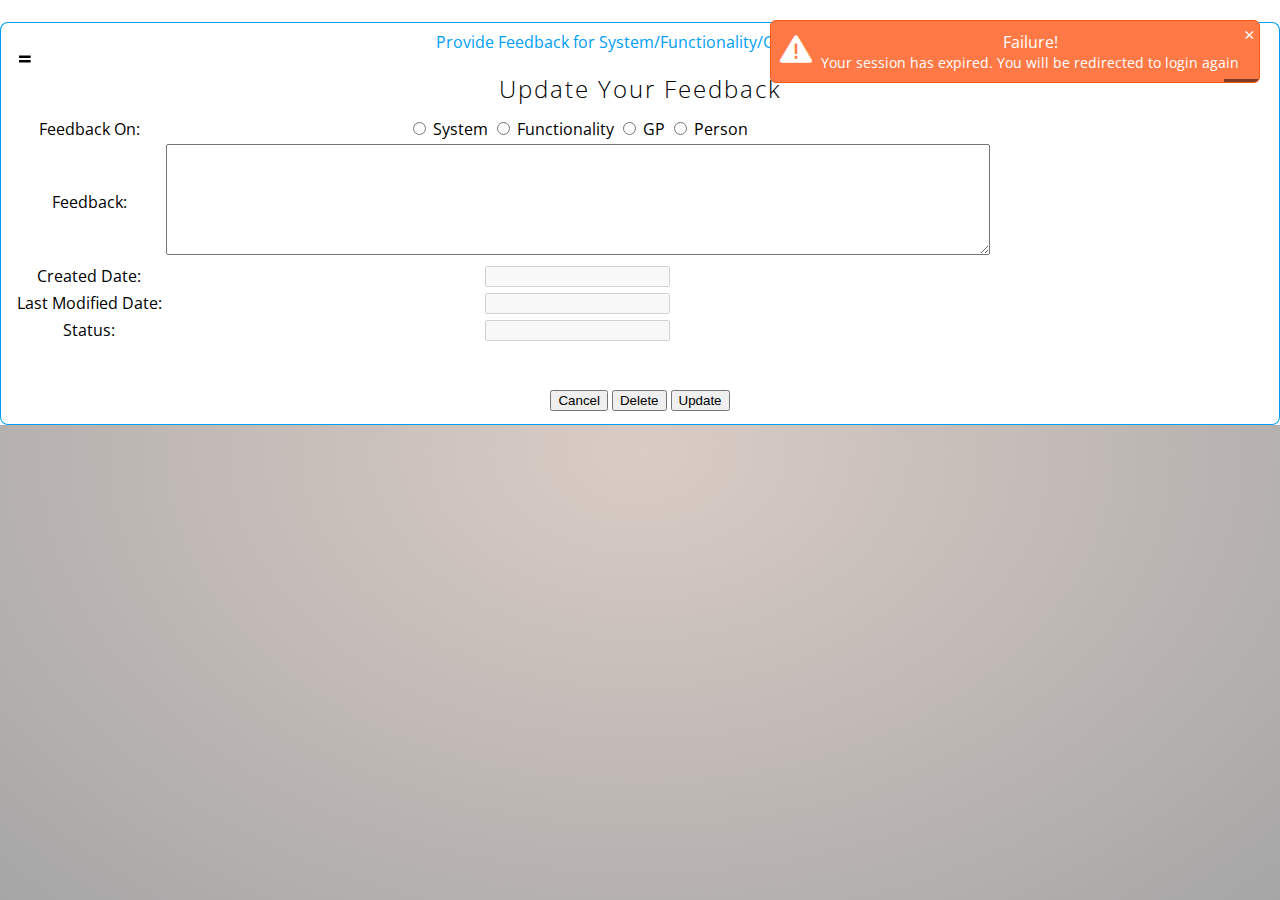
<file: editfeedback.html>
<!doctype html>
<html>
<head>
	<meta charset="utf-8">
	<title>Med Central!</title>
	<link href='http://fonts.googleapis.com/css?family=Open+Sans:300,400,700' rel='stylesheet' type='text/css'>
	<link href='http://fonts.googleapis.com/css?family=Noto+Serif:400,700,400italic,700italic' rel='stylesheet' type='text/css'>
	<link href='http://fonts.googleapis.com/css?family=Pacifico' rel='stylesheet' type='text/css'>

  <script src="https://ajax.googleapis.com/ajax/libs/jquery/3.6.1/jquery.min.js"></script>
  <script type="text/javascript" src="js/editfeedback.js"></script>
  <script type="text/javascript" src="js/jquery.fly_sidemenu.js"></script>

  <link href='css/fly_sidemenu.css' rel='stylesheet' type='text/css'>
  <link rel="stylesheet" href="css/index.css">
  <link href="css/smart_tab_all.min.css" rel="stylesheet" type="text/css">
  <script type="text/javascript" src="js/jquery.smartTab.min.js"></script>
  <script type="text/javascript" src="js/index.js"></script>

  <script type="text/javascript" src="https://cdn.datatables.net/1.13.4/js/jquery.dataTables.min.js"></script>
  <link href="https://cdn.datatables.net/1.13.4/css/jquery.dataTables.min.css" rel="stylesheet" type="text/css">

  <link href="css/toast.style.css" rel="stylesheet">
  <link href="css/toast.style.min.css" rel="stylesheet">
  <script src="js/toast.script.js"></script>
</head>

<body>
  <ul class="sidemenu" id="sidemenu">
  </ul>
  <div class="pointer"></div>

  <div id="userinfo"></div>
  <br/>

        <div id="smarttab">
          <ul class="nav">
             <li>
                 <a class="nav-link">
                   Provide Feedback for System/Functionality/GP/Person
                 </a>
             </li>
          </ul>          

          <div class="tab-content">
            <h2>Update Your Feedback</h2>
             <div id="tab-1" class="tab-pane" role="tabpanel">
              <table>
                <tr>
                  <td><label for="type">Feedback On:</label></td>
                  <td>
                        <input type="radio" id="system" name="type" value="system">
                        <label for="system">System</label>
                        <input type="radio" id="functionality" name="type" value="functionality">
                        <label for="functionality">Functionality</label>
                        <input type="radio" id="gp" name="type" value="gp">
                        <label for="gp">GP</label>
                        <input type="radio" id="person" name="type" value="person">
                        <label for="person">Person</label>
                  </td>
                </tr>
                <tr>
                  <td><label for="feedback">Feedback:</label></td>
                  <td><textarea id="feedback_edit" name="feedback_edit" rows="7" cols="100"></textarea></td>
                </tr>
                <tr>
                  <td><label for="createdDate">Created Date:</label></td>
                  <td><input type="text" id="createdDate_edit" name="createdDate_edit" disabled></textarea></td>
                </tr>
                <tr>
                  <td><label for="lastModifiedDate">Last Modified Date:</label></td>
                  <td><input type="text" id="lastModifiedDate_edit" name="lastModifiedDate_edit" disabled></textarea></td>
                </tr>
                <tr>
                  <td><label for="status">Status:</label></td>
                  <td><input type="text" id="status_edit" name="status_edit" disabled></textarea></td>
                </tr>
              </table>
              <br />
              <div id="error" style="color:red"></div>
              <br />
              <input type="button" id="cancelFeedback" value="Cancel">
              <input type="button" id="deleteFeedback" value="Delete">
              <input type="button" id="updateFeedback" value="Update">
             </div>
          </div>
        </div>
      </body>
</html>
</file>
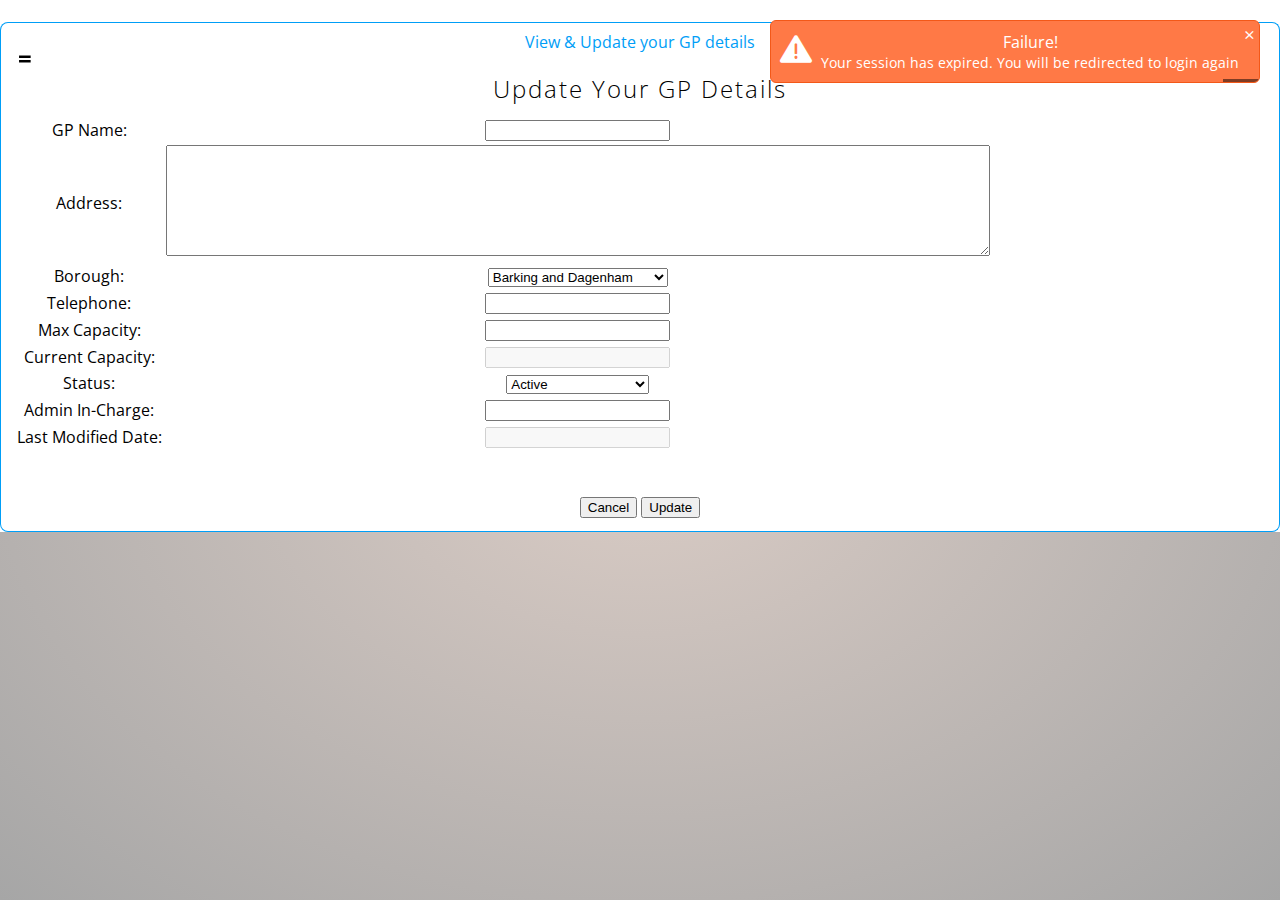
<file: editgpdetails.html>
<!doctype html>
<html>
<head>
	<meta charset="utf-8">
	<title>Med Central!</title>
	<link href='http://fonts.googleapis.com/css?family=Open+Sans:300,400,700' rel='stylesheet' type='text/css'>
	<link href='http://fonts.googleapis.com/css?family=Noto+Serif:400,700,400italic,700italic' rel='stylesheet' type='text/css'>
	<link href='http://fonts.googleapis.com/css?family=Pacifico' rel='stylesheet' type='text/css'>

  <script src="https://ajax.googleapis.com/ajax/libs/jquery/3.6.1/jquery.min.js"></script>
  <script type="text/javascript" src="js/editgpdetails.js"></script>
  <script type="text/javascript" src="js/jquery.fly_sidemenu.js"></script>

  <link href='css/fly_sidemenu.css' rel='stylesheet' type='text/css'>
  <link rel="stylesheet" href="css/index.css">
  <link href="css/smart_tab_all.min.css" rel="stylesheet" type="text/css">
  <script type="text/javascript" src="js/jquery.smartTab.min.js"></script>
  <script type="text/javascript" src="js/index.js"></script>

  <script type="text/javascript" src="https://cdn.datatables.net/1.13.4/js/jquery.dataTables.min.js"></script>
  <link href="https://cdn.datatables.net/1.13.4/css/jquery.dataTables.min.css" rel="stylesheet" type="text/css">

  <link href="css/toast.style.css" rel="stylesheet">
  <link href="css/toast.style.min.css" rel="stylesheet">
  <script src="js/toast.script.js"></script>
</head>

<body>
  <ul class="sidemenu" id="sidemenu">
  </ul>
  <div class="pointer"></div>

  <div id="userinfo"></div>
  <br/>

        <div id="smarttab">
          <ul class="nav">
             <li>
                 <a class="nav-link">
                   View & Update your GP details
                 </a>
             </li>
          </ul>          

          <div class="tab-content">
            <h2>Update Your GP Details</h2>
             <div id="tab-1" class="tab-pane" role="tabpanel">
              <table>
                <tr>
                  <td><label for="name">GP Name:</label></td>
                  <td><input type="text" id="name" name="name"></td>
                </tr>
                <tr>
                  <td><label for="address">Address:</label></td>
                  <td><textarea id="address" name="address" rows="7" cols="100"></textarea></td>
                </tr>
                <tr>
                  <td><label for="borough">Borough:</label></td>
                  <td><select name="borough" id="borough">
                    <option value="Barking and Dagenham">Barking and Dagenham</option>
                    <option value="Barnet">Barnet</option>
                    <option value="Bexley">Bexley</option>
                    <option value="Brent">Brent</option>
                    <option value="Bromley">Bromley</option>
                    <option value="Camden">Camden</option>
                    <option value="Croydon">Croydon</option>
                    <option value="Ealing">Ealing</option>
                    <option value="Enfield">Enfield</option>
                    <option value="Greenwich">Greenwich</option>
                    <option value="Hackney">Hackney</option>
                    <option value="Hammersmith and Fulham">Hammersmith and Fulham</option>
                    <option value="Harrow">Harrow</option>
                    <option value="Hillingdon">Hillingdon</option>
                    <option value="Islington">Islington</option>
                    <option value="Kensington and Chelsea">Kensington and Chelsea</option>
                    <option value="Kingston upon Thames">Kingston upon Thames</option>
                    <option value="Lewisham">Lewisham</option>
                    <option value="Richmond upon Thames">Richmond upon Thames</option>
                    <option value="Westminster">Westminster</option>
                  </select><br /></td>
                </tr>
                <tr>
                  <td><label for="telephone">Telephone:</label></td>
                  <td><input type="text" id="telephone" name="telephone"></textarea></td>
                </tr>
                <tr>
                  <td><label for="maxcapacity">Max Capacity:</label></td>
                  <td><input type="text" id="maxcapacity" name="maxcapacity"></textarea></td>
                </tr>
                <tr>
                  <td><label for="currentcapacity">Current Capacity:</label></td>
                  <td><input type="text" id="currentcapacity" name="currentcapacity" disabled></textarea></td>
                </tr>
                <tr>
                  <td><label for="status">Status:</label></td>
                  <td><select name="status" id="status">
                    <option value="Active">Active</option>
                    <option value="Inactive">Inactive</option>
                    <option value="Permanently Closed">Permanently Closed</option>
                  </select><br /></td>
                </tr>
                <tr>
                  <td><label for="admin">Admin In-Charge:</label></td>
                  <td><input type="text" id="admin" name="admin"></textarea></td>
                </tr>
                <tr>
                  <td><label for="lastModifiedDate">Last Modified Date:</label></td>
                  <td><input type="text" id="lastModifiedDate" name="lastModifiedDate" disabled></textarea></td>
                </tr>
                <input type="hidden" id="objid" name="objid" value="">
              </table>
              <br />
              <div id="error" style="color:red"></div>
              <br />
              <input type="button" id="cancelGP" value="Cancel">
              <input type="button" id="updateGP" value="Update">
             </div>
          </div>
        </div>
      </body>
</html>
</file>
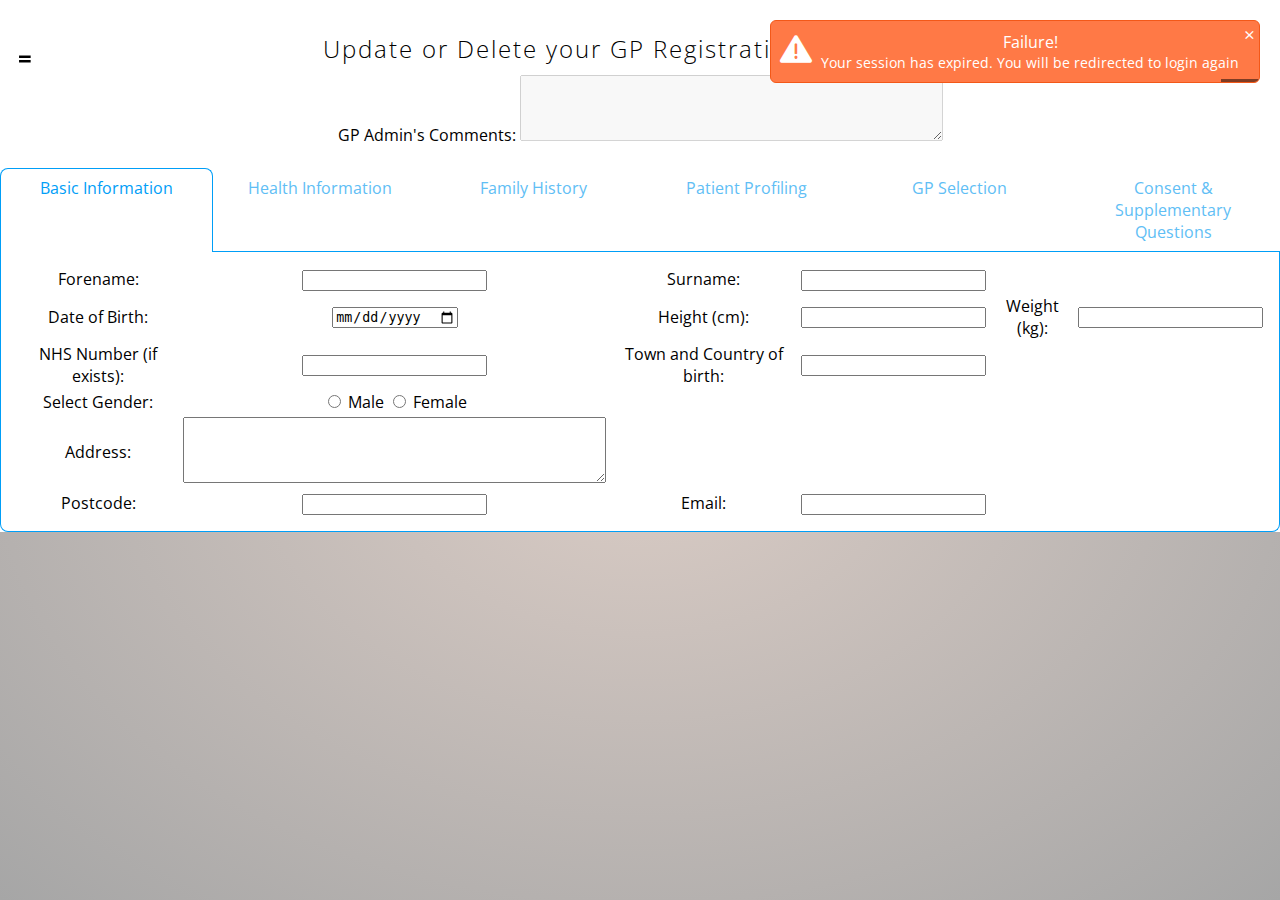
<file: editregistergp.html>
<!doctype html>
<html>
<head>
	<meta charset="utf-8">
	<title>Med Central!</title>
	<link href='http://fonts.googleapis.com/css?family=Open+Sans:300,400,700' rel='stylesheet' type='text/css'>
	<link href='http://fonts.googleapis.com/css?family=Noto+Serif:400,700,400italic,700italic' rel='stylesheet' type='text/css'>
	<link href='http://fonts.googleapis.com/css?family=Pacifico' rel='stylesheet' type='text/css'>

  <script src="https://ajax.googleapis.com/ajax/libs/jquery/3.6.1/jquery.min.js"></script>
  <script type="text/javascript" src="js/editregistergp.js"></script>
  <script type="text/javascript" src="js/jquery.fly_sidemenu.js"></script>

  <link href='css/fly_sidemenu.css' rel='stylesheet' type='text/css'>
  <link rel="stylesheet" href="css/index.css">
  <link href="css/smart_tab_all.min.css" rel="stylesheet" type="text/css">
  <script type="text/javascript" src="js/jquery.smartTab.min.js"></script>
  <script type="text/javascript" src="js/index.js"></script>

  <script type="text/javascript" src="https://cdn.datatables.net/1.13.4/js/jquery.dataTables.min.js"></script>
  <link href="https://cdn.datatables.net/1.13.4/css/jquery.dataTables.min.css" rel="stylesheet" type="text/css">

  <link href="css/toast.style.css" rel="stylesheet">
  <link href="css/toast.style.min.css" rel="stylesheet">
  <script src="js/toast.script.js"></script>
</head>

<body>
  <ul class="sidemenu" id="sidemenu">
  </ul>
  <div class="pointer"></div>

  <div id="userinfo"></div>
  <br/>

  <h2>Update or Delete your GP Registration information</h2>

  <br />
  <label for="gp_comments">GP Admin's Comments:</label>
  <textarea id="gp_comments" name="gp_comments" rows="4" cols="50" disabled></textarea>
  <br />
  <br />

        <div id="smarttab">
          <ul class="nav">
             <li>
                 <a class="nav-link" href="#tab-1">
                    Basic Information
                 </a>
             </li>
             <li>
                 <a class="nav-link" href="#tab-2">
                    Health Information
                 </a>
             </li>
             <li>
                 <a class="nav-link" href="#tab-3">
                  Family History
                 </a>
             </li>
             <li>
                 <a class="nav-link" href="#tab-4">
                  Patient Profiling
                 </a>
             </li>
             <li>
              <a class="nav-link" href="#tab-5">
               GP Selection
              </a>
             </li>
              <li>
                <a class="nav-link" href="#tab-6">
                  Consent & Supplementary Questions
                </a>
            </li>
          </ul>

          <div class="tab-content">
             <div id="tab-1" class="tab-pane" role="tabpanel">
              <table>
                <tr>
                <td><label for="basic_forename">Forename:</label></td>
                <td><input type="text" id="basic_forename" name="basic_forename"><br /></td>
                <td><label for="basic_surname">Surname:</label></td>
                <td><input type="text" id="basic_surname" name="basic_surname"><br /></td>
                </tr>
                <tr>
                  <td><label for="basic_dob">Date of Birth:</label></td>
                  <td><input type="date" id="basic_dob" name="basic_dob"></td>
                  <td><label for="basic_height">Height (cm):</label></td>
                  <td><input type="text" id="basic_height" name="basic_height"><br /></td>
                  <td><label for="basic_weight">Weight (kg):</label></td>
                  <td><input type="text" id="basic_weight" name="basic_weight"><br /></td>
                </tr>
                <tr>
                  <td><label for="basic_nhsnumber">NHS Number (if exists):</label></td>
                  <td><input type="text" id="basic_nhsnumber" name="basic_nhsnumber"></td>
                  <td><label for="basic_country">Town and Country of birth:</label></td>
                  <td><input type="text" id="basic_country" name="basic_country"><br /></td>
                </tr>
                <tr>
                  <td><label for="basic_gender">Select Gender:</label></td>
                  <td>
                        <input type="radio" id="male" name="basic_gender" value="male">
                        <label for="male">Male</label>
                        <input type="radio" id="female" name="basic_gender" value="female">
                        <label for="female">Female</label>
                  </td>
                </tr>
                <tr>
                  <td><label for="basic_address">Address:</label></td>
                  <td><textarea id="basic_address" name="basic_address" rows="4" cols="50"></textarea></td>
                </tr>
                <tr>
                  <td><label for="basic_postcode">Postcode:</label></td>
                  <td><input type="text" id="basic_postcode" name="basic_postcode"></td>
                  <td><label for="basic_email">Email:</label></td>
                  <td><input type="email" id="basic_email" name="basic_email"><br /></td>
                </tr>
              </table>

             </div>
             <div id="tab-2" class="tab-pane" role="tabpanel">
              <table>
                <tr>
                <td><label for="health_suffered">1. Have you suffered from or with any of the following:</label></td>
                <td><select name="health_suffered" id="health_suffered">
                  <option value="NA">NA</option>
                  <option value="heartattack">Heart Attack</option>
                  <option value="diabetes">Diabetes</option>
                  <option value="cancer">Cancer</option>
                  <option value="hpb">High Blood Pressure</option>
                  <option value="asthma">Asthma</option>
                  <option value="stroke">Stroke</option>
                  <option value="tia">TIA</option>
                  <option value="mental">Mental Illness</option>
                  <option value="copd">COPD</option>
                </select><br /></td>
                </tr>
                <tr>
                  <td><label for="health_suffereddetails">If you suffer from any of the above illness, please provide details:</label></td>
                  <td><textarea id="health_suffereddetails" name="health_suffereddetails" rows="4" cols="50"></textarea></td>
                </tr>

                <tr>
                  <td><label for="health_operations">2a. Have you had any illness or operations in the past?</label></td>
                  <td>
                        <input type="radio" id="yes" name="health_operations" value="yes">
                        <label for="yes">Yes</label>
                        <input type="radio" id="no" name="health_operations" value="no">
                        <label for="no">No</label>
                  </td>
                </tr>

                <tr>
                  <td><label for="health_TB">2b. Have you been previously tested or treated in the UK for TB?</label></td>
                  <td>
                        <input type="radio" id="yes" name="health_TB" value="yes">
                        <label for="yes">Yes</label>
                        <input type="radio" id="no" name="health_TB" value="no">
                        <label for="no">No</label>
                  </td>
                </tr>

                <tr>
                  <td><label for="health_TBCountry">2c. Have you ever lived for more than 6 months in a country with high incidence for TB?</label></td>
                  <td>
                        <input type="radio" id="yes" name="health_TBCountry" value="yes">
                        <label for="yes">Yes</label>
                        <input type="radio" id="no" name="health_TBCountry" value="no">
                        <label for="no">No</label>
                  </td>
                </tr>

                <tr>
                  <td><label for="health_smoke">3. Do you smoke?</label></td>
                  <td>
                        <input type="radio" id="yes" name="health_smoke" value="yes">
                        <label for="yes">Yes</label>
                        <input type="radio" id="no" name="health_smoke" value="no">
                        <label for="no">No</label>
                  </td>
                </tr>

                <tr>
                  <td><label for="health_drink">4. Do you drink alcohol?</label></td>
                  <td>
                        <input type="radio" id="yes" name="health_drink" value="yes">
                        <label for="yes">Yes</label>
                        <input type="radio" id="no" name="health_drink" value="no">
                        <label for="no">No</label>
                  </td>
                </tr>

                <tr>
                  <td><label for="health_disability">5. Do you consider yourself having any form of disability?</label></td>
                  <td>
                        <input type="radio" id="yes" name="health_disability" value="yes">
                        <label for="yes">Yes</label>
                        <input type="radio" id="no" name="health_disability" value="no">
                        <label for="no">No</label>
                  </td>
                </tr>
                <tr>
                  <td><label for="health_disabilitydetails">If so, please provide details:</label></td>
                  <td><textarea id="health_disabilitydetails" name="health_disabilitydetails" rows="4" cols="50"></textarea></td>
                </tr>

                <tr>
                  <td><label for="health_allergy">6. Are there any medicines or drugs that have disagreed with you or to which you are allergic?</label></td>
                  <td>
                        <input type="radio" id="yes" name="health_allergy" value="yes">
                        <label for="yes">Yes</label>
                        <input type="radio" id="no" name="health_allergy" value="no">
                        <label for="no">No</label>
                  </td>
                </tr>
                <tr>
                  <td><label for="health_allergydetails">If so, please provide details:</label></td>
                  <td><textarea id="health_allergydetails" name="health_allergydetails" rows="4" cols="50"></textarea></td>
                </tr>

                <tr>
                  <td><label for="health_medication">7. Are you taking any prescribed medicines currently?</label></td>
                  <td>
                        <input type="radio" id="yes" name="health_medication" value="yes">
                        <label for="yes">Yes</label>
                        <input type="radio" id="no" name="health_medication" value="no">
                        <label for="no">No</label>
                  </td>
                </tr>
                <tr>
                  <td><label for="health_medicationdetails">If so, please provide details:</label></td>
                  <td><textarea id="health_medicationdetails" name="health_medicationdetails" rows="4" cols="50"></textarea></td>
                </tr>

                <tr>
                  <td><label for="health_exercise">8. How often do you exercise per week?:</label></td>
                  <td><select name="health_exercise" id="health_exercise">
                    <option value="none">None</option>
                    <option value="onceaweek">Once a week</option>
                    <option value="threetimesormore">3 times or more</option>
                    <option value="everyday">Everyday</option>
                  </select><br /></td>
                  </tr>
              </table>
             </div>

             <div id="tab-3" class="tab-pane" role="tabpanel">
              <table>
                    <tr>
                    <td><label for="family_illnesss">1. Have any of your close relatives suffered from any of the following illnesses?</label></td>
                    <td><select name="family_illnesss" id="family_illnesss">
                      <option value="NA">NA</option>
                      <option value="heartattack">Heart Attack</option>
                      <option value="heartdisease">Heart Disease</option>
                      <option value="diabetes">Diabetes</option>
                      <option value="stroke">Stroke or TIA</option>
                      <option value="asthma">Asthma</option>
                      <option value="hpn">High Blood Pressure</option>
                      <option value="mental">Mental Illness</option>
                      <option value="eczema">Eczema</option>
                      <option value="epilepsy">Epilepsy</option>
                      <option value="cancer">Cancer</option>
                    </select><br /></td>
                    </tr>
                    <tr>
                      <td><label for="family_illnesssdetails">If so, please provide details:</label></td>
                      <td><textarea id="family_illnesssdetails" name="family_illnesssdetails" rows="4" cols="50"></textarea></td>
                    </tr>
                    <tr>
                      <td><label for="family_carer">2. Are you are carer for an elderly or sick relative or friend?</label></td>
                      <td>
                        <input type="radio" id="yes" name="family_carer" value="yes">
                        <label for="yes">Yes</label>
                        <input type="radio" id="no" name="family_carer" value="no">
                        <label for="no">No</label>
                      </td>
                      </tr>
                      <tr>
                        <td><label for="family_carerdetails">If so, please provide details:</label></td>
                        <td><textarea id="family_carerdetails" name="family_carerdetails" rows="4" cols="50"></textarea></td>
                      </tr>
              </table>
             </div>

             <div id="tab-4" class="tab-pane" role="tabpanel">
              <table>
                <tr>
                  <td><label for="englishspoken">1. Do you need support with Spoken English?</label></td>
                  <td>
                        <input type="radio" id="yes" name="profiling_englishspoken" value="yes">
                        <label for="yes">Yes</label>
                        <input type="radio" id="no" name="profiling_englishspoken" value="no">
                        <label for="no">No</label>
                  </td>
                </tr>
                <tr>
                  <td><label for="englishwritten">2. Do you need support with Written English?</label></td>
                  <td>
                        <input type="radio" id="yes" name="profiling_englishwritten" value="yes">
                        <label for="yes">Yes</label>
                        <input type="radio" id="no" name="profiling_englishwritten" value="no">
                        <label for="no">No</label>
                  </td>
                </tr>
                <tr>
                  <td><label for="englishfirst">3. Is English your first language?</label></td>
                  <td>
                        <input type="radio" id="yes" name="profiling_englishfirst" value="yes">
                        <label for="yes">Yes</label>
                        <input type="radio" id="no" name="profiling_englishfirst" value="no">
                        <label for="no">No</label>
                  </td>
                </tr>
                <tr>
                  <td><label for="profiling_religion">4. Which religion do you follow or practice?:</label></td>
                  <td><select name="profiling_religion" id="profiling_religion">
                    <option value="buddism">Buddhism</option>
                    <option value="christianity">Christianity</option>
                    <option value="islam">Islam</option>
                    <option value="hinduism">Hinduism</option>
                    <option value="judaism">Judaism</option>
                    <option value="sikhism">Sikhism</option>
                    <option value="others">Others</option>
                    <option value="noanswer">Do not wish to answer</option>
                  </select><br /></td>
                </tr>
                <tr>
                  <td><label for="profiling_ethnicgroup">5. To which of these ethnic groups do you feel you belong?</label></td>
                  <td><select name="profiling_ethnicgroup" id="profiling_ethnicgroup">
                    <option value="white">White</option>
                    <option value="chinese">Chinese or other ethnic Group</option>
                    <option value="black">Black or Black British</option>
                    <option value="mixed">Mixed</option>
                    <option value="asian">Asian or Asian British or Mixed</option>
                    <option value="noanswer">Do not wish to answer</option>
                  </select><br /></td>
                </tr>
              </table>
             </div>

             <div id="tab-5" class="tab-pane" role="tabpanel">
              <table>
                <tr>
                  <td><label for="gp_borough">Current Borough:</label></td>
                  <td><select name="gp_borough" id="gp_borough">
                    <option value="Barking and Dagenham">Barking and Dagenham</option>
                    <option value="Barnet">Barnet</option>
                    <option value="Bexley">Bexley</option>
                    <option value="Brent">Brent</option>
                    <option value="Bromley">Bromley</option>
                    <option value="Camden">Camden</option>
                    <option value="Croydon">Croydon</option>
                    <option value="Ealing">Ealing</option>
                    <option value="Enfield">Enfield</option>
                    <option value="Greenwich">Greenwich</option>
                    <option value="Hackney">Hackney</option>
                    <option value="Hammersmith and Fulham">Hammersmith and Fulham</option>
                    <option value="Harrow">Harrow</option>
                    <option value="Hillingdon">Hillingdon</option>
                    <option value="Islington">Islington</option>
                    <option value="Kensington and Chelsea">Kensington and Chelsea</option>
                    <option value="Kingston upon Thames">Kingston upon Thames</option>
                    <option value="Lewisham">Lewisham</option>
                    <option value="Richmond upon Thames">Richmond upon Thames</option>
                    <option value="Westminster">Westminster</option>
                  </select><br /></td>
                </tr>
                <tr>
                <td><label for="gp_primary">Your Preferred Primary GP (within borough):</label></td>
                <td><select name="gp_primary" id="gp_primary">
                </select><br /></td>
                </tr>
                <tr>
                  <td><label for="gp_secondary">Your Secondary GP - Auto Selected by System:</label></td>
                  <td><select name="gp_secondary" id="gp_secondary" disabled>
                  </select><br /></td>
                </tr>
                
              </table>
             </div>

            <div id="tab-6" class="tab-pane" role="tabpanel">
              <table>
                <tr>
                  <td><label for="consent_resident">Are you an ordinarily a resident in the UK?</label></td>
                  <td>
                        <input type="radio" id="yes" name="consent_resident" value="yes">
                        <label for="yes">Yes</label>
                        <input type="radio" id="no" name="consent_resident" value="no">
                        <label for="no">No</label>
                  </td>
                </tr>
                <tr>
                  <td><label for="consent_eea">Do you live in another EEA country, or have moved to the UK to study or retire, or live in the UK but work in another EEA member state?</label></td>
                  <td>
                        <input type="radio" id="yes" name="consent_eea" value="yes">
                        <label for="yes">Yes</label>
                        <input type="radio" id="no" name="consent_eea" value="no">
                        <label for="no">No</label>
                  </td>
                </tr>
                <tr>
                  <td><label for="consent_prc">Do you have a non-UK European Health Insurance Card (EHIC) or a Provisional Replacement Certificate (PRC)?</label></td>
                  <td>
                        <input type="radio" id="yes" name="consent_prc" value="yes">
                        <label for="yes">Yes</label>
                        <input type="radio" id="no" name="consent_prc" value="no">
                        <label for="no">No</label>
                  </td>
                </tr>
                <tr>
                  <td><label for="consent_sms">I give my consent to receive SMS text notifications for communication</label></td>
                  <td>
                        <input type="radio" id="yes" name="consent_sms" value="yes">
                        <label for="yes">Yes</label>
                        <input type="radio" id="no" name="consent_sms" value="no">
                        <label for="no">No</label>
                  </td>
                </tr>
                <tr>
                  <td><label for="consent_email">I give my consent to receive Email notifications for communication</label></td>
                  <td>
                        <input type="radio" id="yes" name="consent_email" value="yes">
                        <label for="yes">Yes</label>
                        <input type="radio" id="no" name="consent_email" value="no">
                        <label for="no">No</label>
                  </td>
                </tr>
              </table>
              <br />
              <div id="error" style="color:red"></div>
              <br />
              <input type="button" id="cancel" value="Cancel">
              <input type="button" id="deleteRegistration" value="Delete">
              <input type="button" id="updateRegistration" value="Update">
             </div>
          </div>
        </div>
  </body>
</html>
</file>
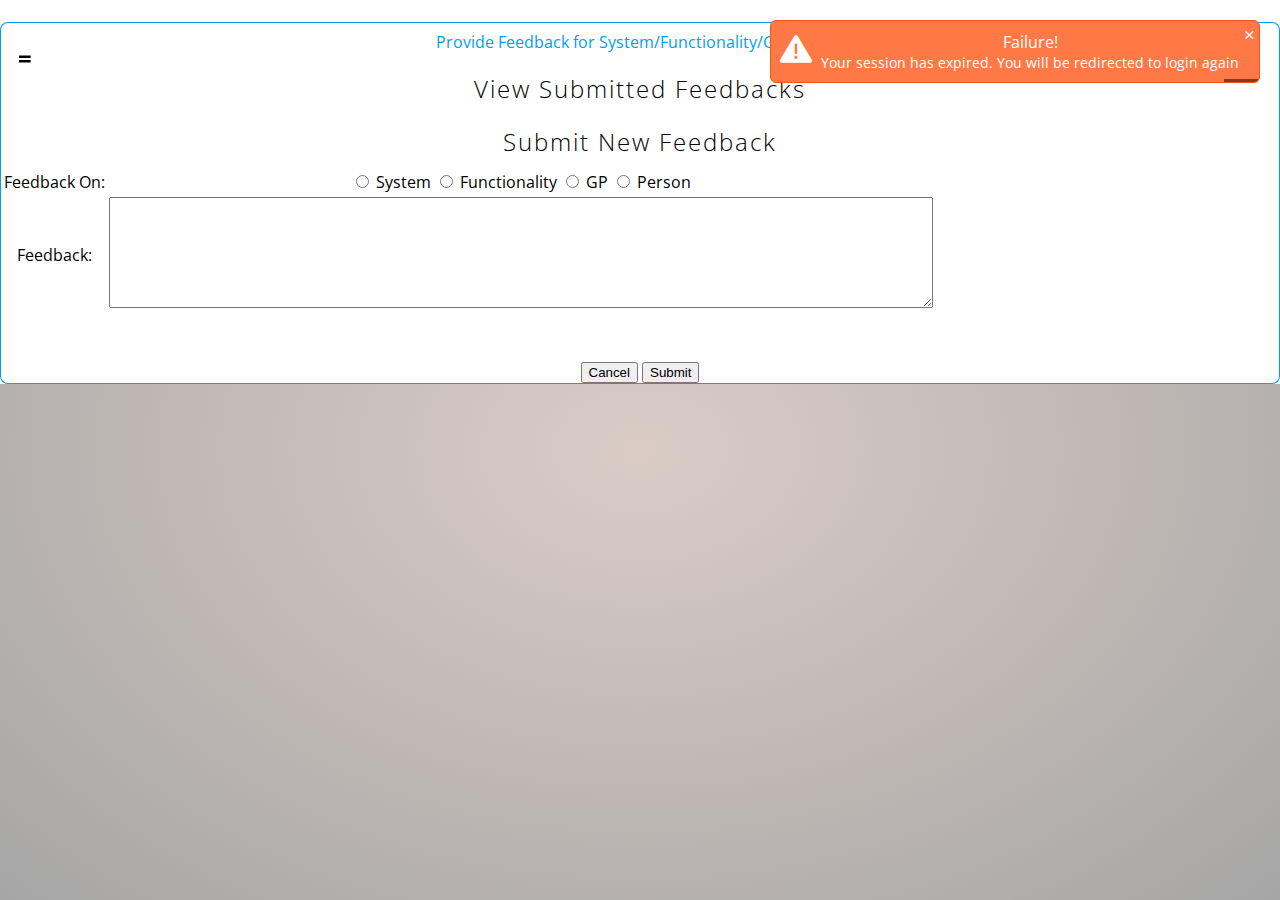
<file: feedback.html>
<!doctype html>
<html>
<head>
	<meta charset="utf-8">
	<title>Med Central!</title>
	<link href='http://fonts.googleapis.com/css?family=Open+Sans:300,400,700' rel='stylesheet' type='text/css'>
	<link href='http://fonts.googleapis.com/css?family=Noto+Serif:400,700,400italic,700italic' rel='stylesheet' type='text/css'>
	<link href='http://fonts.googleapis.com/css?family=Pacifico' rel='stylesheet' type='text/css'>

  <script src="https://ajax.googleapis.com/ajax/libs/jquery/3.6.1/jquery.min.js"></script>
  <script type="text/javascript" src="js/feedback.js"></script>
  <script type="text/javascript" src="js/jquery.fly_sidemenu.js"></script>

  <link href='css/fly_sidemenu.css' rel='stylesheet' type='text/css'>
  <link rel="stylesheet" href="css/index.css">
  <link href="css/smart_tab_all.min.css" rel="stylesheet" type="text/css">
  <script type="text/javascript" src="js/jquery.smartTab.min.js"></script>
  <script type="text/javascript" src="js/index.js"></script>

  <script type="text/javascript" src="https://cdn.datatables.net/1.13.4/js/jquery.dataTables.min.js"></script>
  <link href="https://cdn.datatables.net/1.13.4/css/jquery.dataTables.min.css" rel="stylesheet" type="text/css">

  <link href="css/toast.style.css" rel="stylesheet">
  <link href="css/toast.style.min.css" rel="stylesheet">
  <script src="js/toast.script.js"></script>
</head>

<body>
  <ul class="sidemenu" id="sidemenu">
  </ul>
  <div class="pointer"></div>

  <div id="userinfo"></div>
  <br/>

        <div id="smarttab">
          <ul class="nav">
             <li>
                 <a class="nav-link">
                   Provide Feedback for System/Functionality/GP/Person
                 </a>
             </li>
          </ul>

          <h2>View Submitted Feedbacks</h2>
          <table id="feedbackList" class="display" width="100%"></table>
          

          <div class="tab-content">
            <h2>Submit New Feedback</h2>
            <form>
             <div id="tab-1" class="tab-pane" role="tabpanel">
              <table>
                <tr>
                  <td><label for="type">Feedback On:</label></td>
                  <td>
                        <input type="radio" id="system" name="type" value="system" required>
                        <label for="system">System</label>
                        <input type="radio" id="functionality" name="type" value="functionality">
                        <label for="functionality">Functionality</label>
                        <input type="radio" id="gp" name="type" value="gp">
                        <label for="gp">GP</label>
                        <input type="radio" id="person" name="type" value="person">
                        <label for="person">Person</label>
                  </td>
                </tr>
                <tr>
                  <td><label for="feedback">Feedback:</label></td>
                  <td><textarea id="feedback" name="feedback" rows="7" cols="100"></textarea></td>
                </tr>
              </table>
              <br />
              <div id="error" style="color:red"></div>
              <br />
              <input type="button" id="cancelFeedback" value="Cancel">
              <input type="submit" id="submitFeedback" value="Submit">
             </div>
             <form>
          </div>
        </div>

      </body>
</html>
</file>
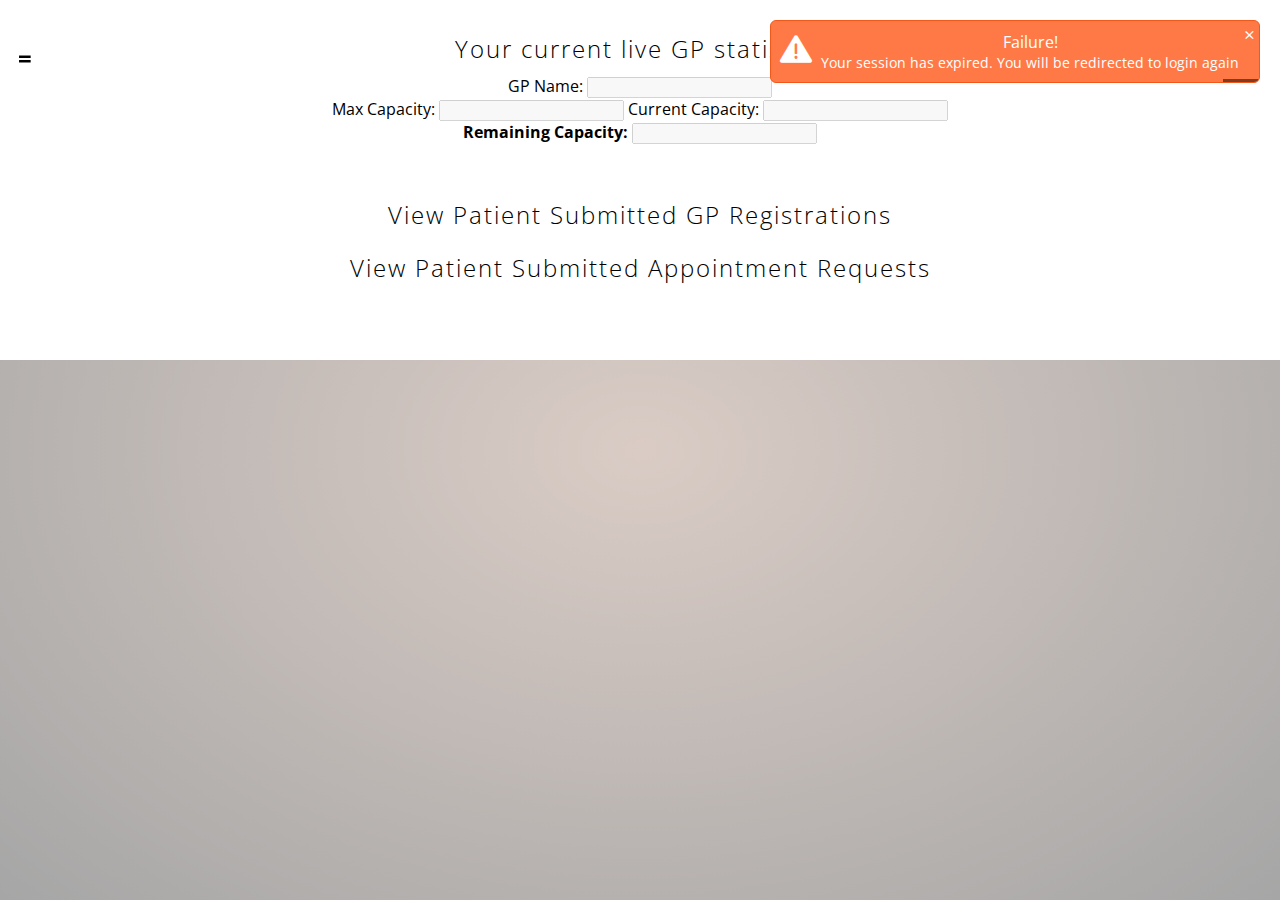
<file: intray.html>
<!doctype html>
<html>
<head>
	<meta charset="utf-8">
	<title>Med Central!</title>
	<link href='http://fonts.googleapis.com/css?family=Open+Sans:300,400,700' rel='stylesheet' type='text/css'>
	<link href='http://fonts.googleapis.com/css?family=Noto+Serif:400,700,400italic,700italic' rel='stylesheet' type='text/css'>
	<link href='http://fonts.googleapis.com/css?family=Pacifico' rel='stylesheet' type='text/css'>

  <script src="https://ajax.googleapis.com/ajax/libs/jquery/3.6.1/jquery.min.js"></script>
  <script type="text/javascript" src="js/intray.js"></script>
  <script type="text/javascript" src="js/jquery.fly_sidemenu.js"></script>

  <link href='css/fly_sidemenu.css' rel='stylesheet' type='text/css'>
  <link rel="stylesheet" href="css/index.css">
  <link href="css/smart_tab_all.min.css" rel="stylesheet" type="text/css">
  <script type="text/javascript" src="js/jquery.smartTab.min.js"></script>
  <script type="text/javascript" src="js/index.js"></script>

  <script type="text/javascript" src="https://cdn.datatables.net/1.13.4/js/jquery.dataTables.min.js"></script>
  <link href="https://cdn.datatables.net/1.13.4/css/jquery.dataTables.min.css" rel="stylesheet" type="text/css">

  <link href="css/toast.style.css" rel="stylesheet">
  <link href="css/toast.style.min.css" rel="stylesheet">
  <script src="js/toast.script.js"></script>
</head>

<body>
  <ul class="sidemenu" id="sidemenu">
  </ul>
  <div class="pointer"></div>

  <div id="userinfo"></div>
  <br/>

  <h2>Your current live GP statistics</h2>
  <input type="hidden" id="gpid" name="gpid" value="">
  <label for="name">GP Name:</label>
  <input type="text" id="name" name="name" disabled>
  <br/>
  <label for="maxcapacity">Max Capacity:</label>
  <input type="text" id="maxcapacity" name="maxcapacity" disabled>
  <label for="currentcapacity">Current Capacity:</label>
  <input type="text" id="currentcapacity" name="currentcapacity" disabled>
  <br/>
  <b><label for="remainingcapacity">Remaining Capacity:</label>
  <input type="text" id="remainingcapacity" name="remainingcapacity" disabled></b>
  <br/><br/><br/>

  <h2>View Patient Submitted GP Registrations</h2>
  <table id="registrationList" class="display" width="100%"></table>

  <h2>View Patient Submitted Appointment Requests</h2>
  <table id="appointmentList" class="display" width="100%"></table>

  <br/><br/><br/>
  </body>
</html>
</file>
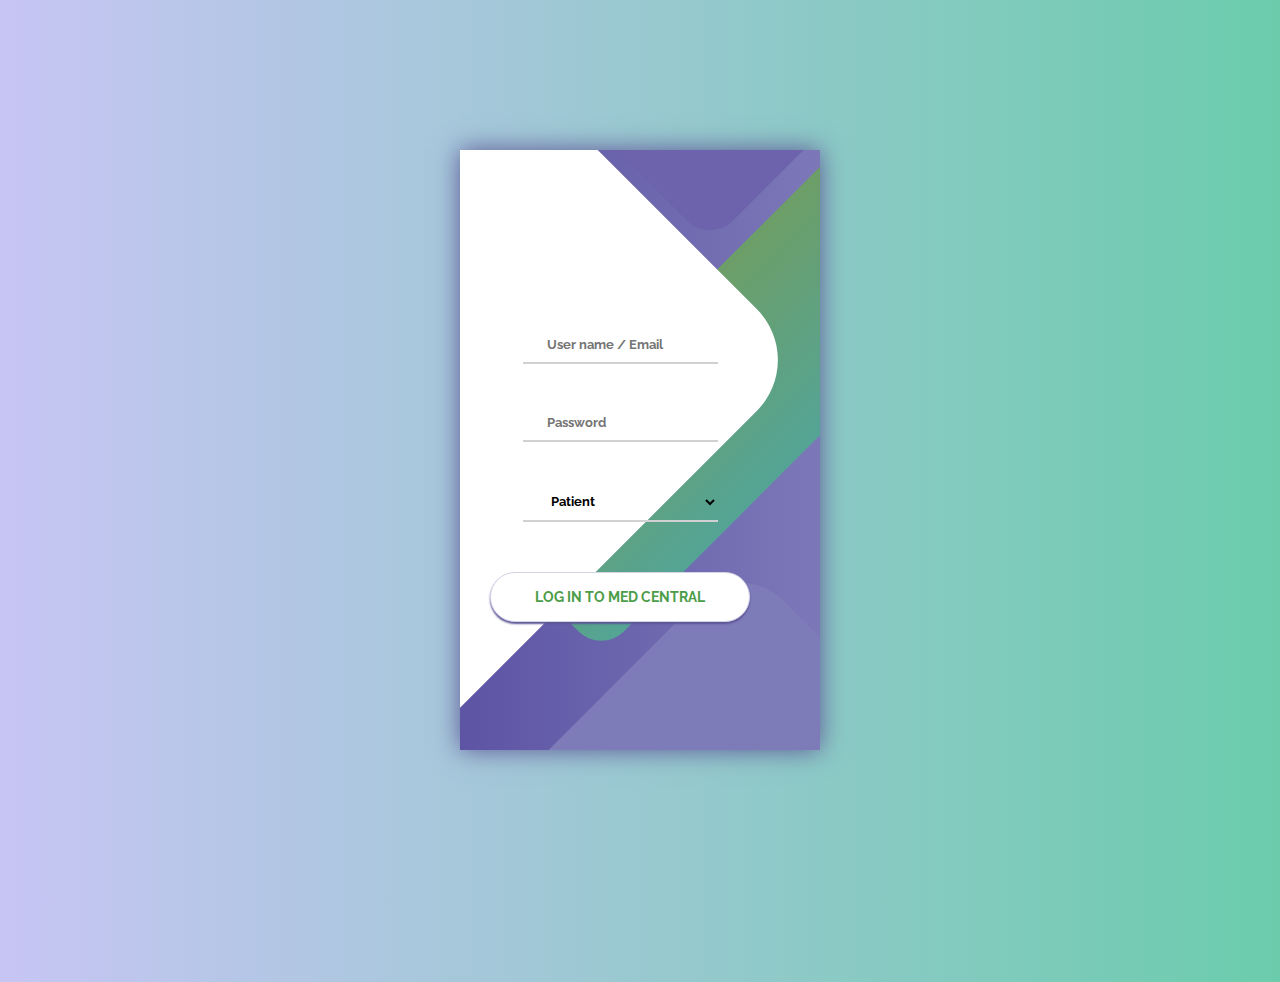
<file: login.html>
<!doctype html>
<html>
<head>
	<meta charset="utf-8">
	<title>Med Central!</title>
	<link href='http://fonts.googleapis.com/css?family=Open+Sans:300,400,700' rel='stylesheet' type='text/css'>
	<link href='http://fonts.googleapis.com/css?family=Noto+Serif:400,700,400italic,700italic' rel='stylesheet' type='text/css'>
	<link href='http://fonts.googleapis.com/css?family=Pacifico' rel='stylesheet' type='text/css'>

  <script src="https://ajax.googleapis.com/ajax/libs/jquery/3.6.1/jquery.min.js"></script>
  <script type="text/javascript" src="js/login.js"></script>
  <script type="text/javascript" src="js/jquery.fly_sidemenu.js"></script>

  <link href='css/fly_sidemenu.css' rel='stylesheet' type='text/css'>
  <link rel="stylesheet" href="css/login.css">
  <link href="css/smart_tab_all.min.css" rel="stylesheet" type="text/css">
  <script type="text/javascript" src="js/jquery.smartTab.min.js"></script>

  <link href="css/toast.style.css" rel="stylesheet">
  <link href="css/toast.style.min.css" rel="stylesheet">
  <script src="js/toast.script.js"></script>
  
</head>
<body>
  <div class="pointer"></div>
	  <div class="main">
      <div class="container" id="container">
        <div class="screen">
          <div class="screen__content">
            <form class="login">
              <div class="login__field">
                <i class="login__icon fas fa-user"></i>
                <input type="text" id="username" name="username" class="login__input" placeholder="User name / Email">
              </div>
              <div class="login__field">
                <i class="login__icon fas fa-lock"></i>
                <input type="password" id="password" name="password" class="login__input" placeholder="Password">
              </div>
              <div class="login__field">
                <i class="login__icon fas fa-lock"></i>
                <select name="role" id="role" class="login__input">
                  <option value="patient">Patient</option>
                  <option value="gpadmin">GP Admin</option>
                  <option value="nhsadmin">NHS Admin</option>
                </select>
              </div>
              <input type="button" id="submitLogin" class="button login__submit" value="Log In to Med Central">	
            </form>
          </div>
          <div class="screen__background">
            <span class="screen__background__shape screen__background__shape4"></span>
            <span class="screen__background__shape screen__background__shape3"></span>		
            <span class="screen__background__shape screen__background__shape2"></span>
            <span class="screen__background__shape screen__background__shape1"></span>
          </div>		
        </div>
      </div>
    
  </div>
</body>
</html>
</file>
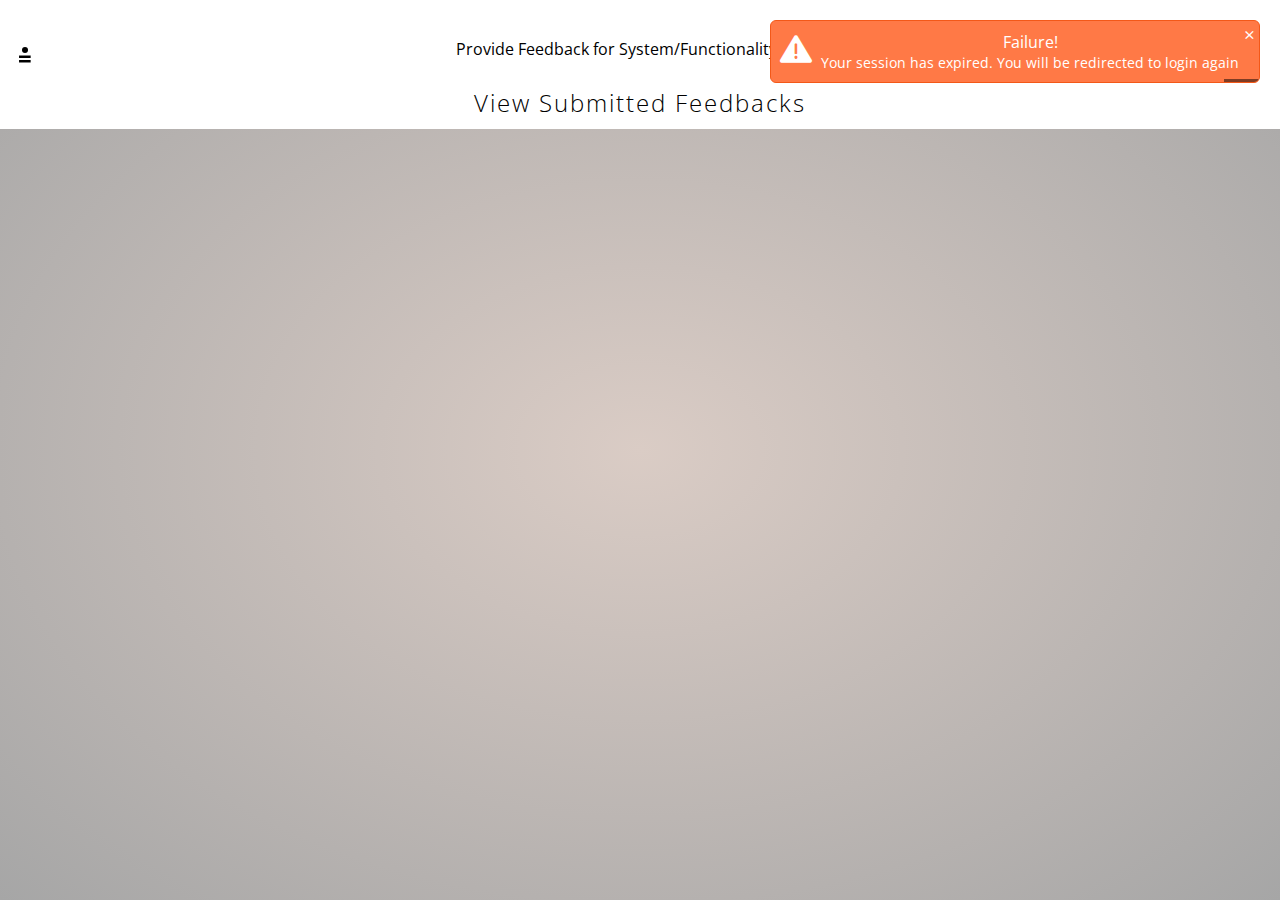
<file: nhsfeedback.html>
<!doctype html>
<html>
<head>
	<meta charset="utf-8">
	<title>Med Central!</title>
	<link href='http://fonts.googleapis.com/css?family=Open+Sans:300,400,700' rel='stylesheet' type='text/css'>
	<link href='http://fonts.googleapis.com/css?family=Noto+Serif:400,700,400italic,700italic' rel='stylesheet' type='text/css'>
	<link href='http://fonts.googleapis.com/css?family=Pacifico' rel='stylesheet' type='text/css'>

  <script src="https://ajax.googleapis.com/ajax/libs/jquery/3.6.1/jquery.min.js"></script>
  <script type="text/javascript" src="js/nhsfeedback.js"></script>
  <script type="text/javascript" src="js/jquery.fly_sidemenu.js"></script>

  <link href='css/fly_sidemenu.css' rel='stylesheet' type='text/css'>
  <link rel="stylesheet" href="css/index.css">
  <link href="css/smart_tab_all.min.css" rel="stylesheet" type="text/css">
  <script type="text/javascript" src="js/jquery.smartTab.min.js"></script>
  <script type="text/javascript" src="js/index.js"></script>

  <script type="text/javascript" src="https://cdn.datatables.net/1.13.4/js/jquery.dataTables.min.js"></script>
  <link href="https://cdn.datatables.net/1.13.4/css/jquery.dataTables.min.css" rel="stylesheet" type="text/css">

  <link href="css/toast.style.css" rel="stylesheet">
  <link href="css/toast.style.min.css" rel="stylesheet">
  <script src="js/toast.script.js"></script>
</head>

<body>
  <ul class="sidemenu" id="sidemenu">
  </ul>
  <div class="pointer"></div>

  <div id="userinfo"></div>
  <br/>

        <div id="smarttab">
          <ul class="nav">
             <li>
                 <a class="nav-link">
                   Provide Feedback for System/Functionality/GP/Person
                 </a>
             </li>
          </ul>

          <h2>View Submitted Feedbacks</h2>
          <table id="feedbackList" class="display" width="100%"></table>
          </div>
        </div>

      </body>
</html>
</file>
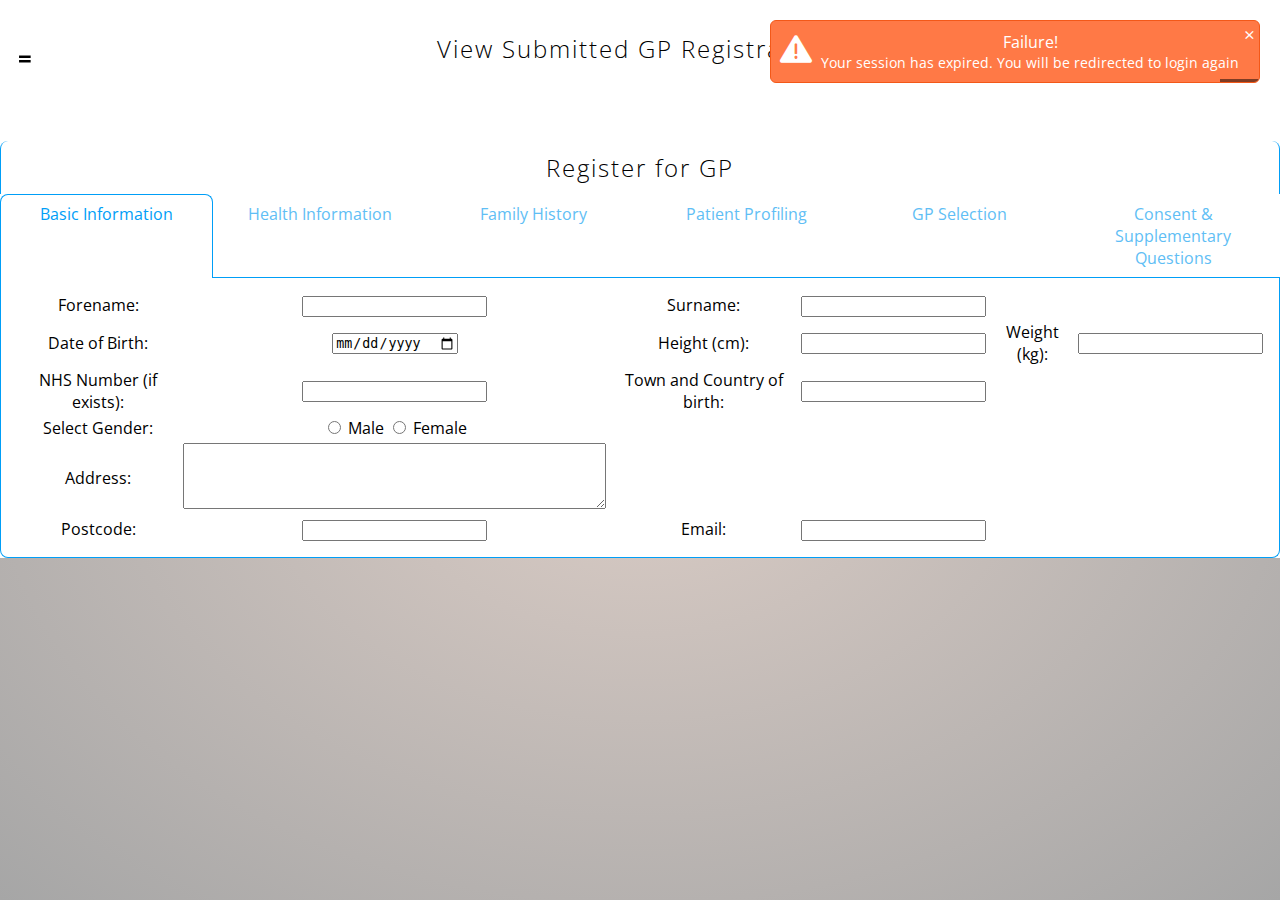
<file: registergp.html>
<!doctype html>
<html>
<head>
	<meta charset="utf-8">
	<title>Med Central!</title>
	<link href='http://fonts.googleapis.com/css?family=Open+Sans:300,400,700' rel='stylesheet' type='text/css'>
	<link href='http://fonts.googleapis.com/css?family=Noto+Serif:400,700,400italic,700italic' rel='stylesheet' type='text/css'>
	<link href='http://fonts.googleapis.com/css?family=Pacifico' rel='stylesheet' type='text/css'>

  <script src="https://ajax.googleapis.com/ajax/libs/jquery/3.6.1/jquery.min.js"></script>
  <script type="text/javascript" src="js/registergp.js"></script>
  <script type="text/javascript" src="js/jquery.fly_sidemenu.js"></script>

  <link href='css/fly_sidemenu.css' rel='stylesheet' type='text/css'>
  <link rel="stylesheet" href="css/index.css">
  <link href="css/smart_tab_all.min.css" rel="stylesheet" type="text/css">
  <script type="text/javascript" src="js/jquery.smartTab.min.js"></script>
  <script type="text/javascript" src="js/index.js"></script>

  <script type="text/javascript" src="https://cdn.datatables.net/1.13.4/js/jquery.dataTables.min.js"></script>
  <link href="https://cdn.datatables.net/1.13.4/css/jquery.dataTables.min.css" rel="stylesheet" type="text/css">

  <link href="css/toast.style.css" rel="stylesheet">
  <link href="css/toast.style.min.css" rel="stylesheet">
  <script src="js/toast.script.js"></script>
</head>

<body>
  <ul class="sidemenu" id="sidemenu">
  </ul>
  <div class="pointer"></div>

  <div id="userinfo"></div>
  <br/>
  
  <h2>View Submitted GP Registrations</h2>
  <table id="registrationList" class="display" width="100%"></table>

  <br/><br/><br/>

  <h2>Register for GP</h2>
          <div id="smarttab">
          <ul class="nav">
             <li>
                 <a class="nav-link" href="#tab-1">
                    Basic Information
                 </a>
             </li>
             <li>
                 <a class="nav-link" href="#tab-2">
                    Health Information
                 </a>
             </li>
             <li>
                 <a class="nav-link" href="#tab-3">
                  Family History
                 </a>
             </li>
             <li>
                 <a class="nav-link" href="#tab-4">
                  Patient Profiling
                 </a>
             </li>
             <li>
              <a class="nav-link" href="#tab-5">
               GP Selection
              </a>
             </li>
              <li>
                <a class="nav-link" href="#tab-6">
                  Consent & Supplementary Questions
                </a>
            </li>
          </ul>

          <div class="tab-content">
             <div id="tab-1" class="tab-pane" role="tabpanel">
              <table>
                <tr>
                <td><label for="basic_forename">Forename:</label></td>
                <td><input type="text" id="basic_forename" name="basic_forename"><br /></td>
                <td><label for="basic_surname">Surname:</label></td>
                <td><input type="text" id="basic_surname" name="basic_surname"><br /></td>
                </tr>
                <tr>
                  <td><label for="basic_dob">Date of Birth:</label></td>
                  <td><input type="date" id="basic_dob" name="basic_dob"></td>
                  <td><label for="basic_height">Height (cm):</label></td>
                  <td><input type="text" id="basic_height" name="basic_height"><br /></td>
                  <td><label for="basic_weight">Weight (kg):</label></td>
                  <td><input type="text" id="basic_weight" name="basic_weight"><br /></td>
                </tr>
                <tr>
                  <td><label for="basic_nhsnumber">NHS Number (if exists):</label></td>
                  <td><input type="text" id="basic_nhsnumber" name="basic_nhsnumber"></td>
                  <td><label for="basic_country">Town and Country of birth:</label></td>
                  <td><input type="text" id="basic_country" name="basic_country"><br /></td>
                </tr>
                <tr>
                  <td><label for="basic_gender">Select Gender:</label></td>
                  <td>
                        <input type="radio" id="male" name="basic_gender" value="male">
                        <label for="male">Male</label>
                        <input type="radio" id="female" name="basic_gender" value="female">
                        <label for="female">Female</label>
                  </td>
                </tr>
                <tr>
                  <td><label for="basic_address">Address:</label></td>
                  <td><textarea id="basic_address" name="basic_address" rows="4" cols="50"></textarea></td>
                </tr>
                <tr>
                  <td><label for="basic_postcode">Postcode:</label></td>
                  <td><input type="text" id="basic_postcode" name="basic_postcode"></td>
                  <td><label for="basic_email">Email:</label></td>
                  <td><input type="email" id="basic_email" name="basic_email"><br /></td>
                </tr>
              </table>

             </div>
             <div id="tab-2" class="tab-pane" role="tabpanel">
              <table>
                <tr>
                <td><label for="health_suffered">1. Have you suffered from or with any of the following:</label></td>
                <td><select name="health_suffered" id="health_suffered">
                  <option value="NA">NA</option>
                  <option value="heartattack">Heart Attack</option>
                  <option value="diabetes">Diabetes</option>
                  <option value="cancer">Cancer</option>
                  <option value="hpb">High Blood Pressure</option>
                  <option value="asthma">Asthma</option>
                  <option value="stroke">Stroke</option>
                  <option value="tia">TIA</option>
                  <option value="mental">Mental Illness</option>
                  <option value="copd">COPD</option>
                </select><br /></td>
                </tr>
                <tr>
                  <td><label for="health_suffereddetails">If you suffer from any of the above illness, please provide details:</label></td>
                  <td><textarea id="health_suffereddetails" name="health_suffereddetails" rows="4" cols="50"></textarea></td>
                </tr>

                <tr>
                  <td><label for="health_operations">2a. Have you had any illness or operations in the past?</label></td>
                  <td>
                        <input type="radio" id="yes" name="health_operations" value="yes">
                        <label for="yes">Yes</label>
                        <input type="radio" id="no" name="health_operations" value="no">
                        <label for="no">No</label>
                  </td>
                </tr>

                <tr>
                  <td><label for="health_TB">2b. Have you been previously tested or treated in the UK for TB?</label></td>
                  <td>
                        <input type="radio" id="yes" name="health_TB" value="yes">
                        <label for="yes">Yes</label>
                        <input type="radio" id="no" name="health_TB" value="no">
                        <label for="no">No</label>
                  </td>
                </tr>

                <tr>
                  <td><label for="health_TBCountry">2c. Have you ever lived for more than 6 months in a country with high incidence for TB?</label></td>
                  <td>
                        <input type="radio" id="yes" name="health_TBCountry" value="yes">
                        <label for="yes">Yes</label>
                        <input type="radio" id="no" name="health_TBCountry" value="no">
                        <label for="no">No</label>
                  </td>
                </tr>

                <tr>
                  <td><label for="health_smoke">3. Do you smoke?</label></td>
                  <td>
                        <input type="radio" id="yes" name="health_smoke" value="yes">
                        <label for="yes">Yes</label>
                        <input type="radio" id="no" name="health_smoke" value="no">
                        <label for="no">No</label>
                  </td>
                </tr>

                <tr>
                  <td><label for="health_drink">4. Do you drink alcohol?</label></td>
                  <td>
                        <input type="radio" id="yes" name="health_drink" value="yes">
                        <label for="yes">Yes</label>
                        <input type="radio" id="no" name="health_drink" value="no">
                        <label for="no">No</label>
                  </td>
                </tr>

                <tr>
                  <td><label for="health_disability">5. Do you consider yourself having any form of disability?</label></td>
                  <td>
                        <input type="radio" id="yes" name="health_disability" value="yes">
                        <label for="yes">Yes</label>
                        <input type="radio" id="no" name="health_disability" value="no">
                        <label for="no">No</label>
                  </td>
                </tr>
                <tr>
                  <td><label for="health_disabilitydetails">If so, please provide details:</label></td>
                  <td><textarea id="health_disabilitydetails" name="health_disabilitydetails" rows="4" cols="50"></textarea></td>
                </tr>

                <tr>
                  <td><label for="health_allergy">6. Are there any medicines or drugs that have disagreed with you or to which you are allergic?</label></td>
                  <td>
                        <input type="radio" id="yes" name="health_allergy" value="yes">
                        <label for="yes">Yes</label>
                        <input type="radio" id="no" name="health_allergy" value="no">
                        <label for="no">No</label>
                  </td>
                </tr>
                <tr>
                  <td><label for="health_allergydetails">If so, please provide details:</label></td>
                  <td><textarea id="health_allergydetails" name="health_allergydetails" rows="4" cols="50"></textarea></td>
                </tr>

                <tr>
                  <td><label for="health_medication">7. Are you taking any prescribed medicines currently?</label></td>
                  <td>
                        <input type="radio" id="yes" name="health_medication" value="yes">
                        <label for="yes">Yes</label>
                        <input type="radio" id="no" name="health_medication" value="no">
                        <label for="no">No</label>
                  </td>
                </tr>
                <tr>
                  <td><label for="health_medicationdetails">If so, please provide details:</label></td>
                  <td><textarea id="health_medicationdetails" name="health_medicationdetails" rows="4" cols="50"></textarea></td>
                </tr>

                <tr>
                  <td><label for="health_exercise">8. How often do you exercise per week?:</label></td>
                  <td><select name="health_exercise" id="health_exercise">
                    <option value="none">None</option>
                    <option value="onceaweek">Once a week</option>
                    <option value="threetimesormore">3 times or more</option>
                    <option value="everyday">Everyday</option>
                  </select><br /></td>
                  </tr>
              </table>
             </div>

             <div id="tab-3" class="tab-pane" role="tabpanel">
              <table>
                    <tr>
                    <td><label for="family_illnesss">1. Have any of your close relatives suffered from any of the following illnesses?</label></td>
                    <td><select name="family_illnesss" id="family_illnesss">
                      <option value="NA">NA</option>
                      <option value="heartattack">Heart Attack</option>
                      <option value="heartdisease">Heart Disease</option>
                      <option value="diabetes">Diabetes</option>
                      <option value="stroke">Stroke or TIA</option>
                      <option value="asthma">Asthma</option>
                      <option value="hpn">High Blood Pressure</option>
                      <option value="mental">Mental Illness</option>
                      <option value="eczema">Eczema</option>
                      <option value="epilepsy">Epilepsy</option>
                      <option value="cancer">Cancer</option>
                    </select><br /></td>
                    </tr>
                    <tr>
                      <td><label for="family_illnesssdetails">If so, please provide details:</label></td>
                      <td><textarea id="family_illnesssdetails" name="family_illnesssdetails" rows="4" cols="50"></textarea></td>
                    </tr>
                    <tr>
                      <td><label for="family_carer">2. Are you are carer for an elderly or sick relative or friend?</label></td>
                      <td>
                        <input type="radio" id="yes" name="family_carer" value="yes">
                        <label for="yes">Yes</label>
                        <input type="radio" id="no" name="family_carer" value="no">
                        <label for="no">No</label>
                      </td>
                      </tr>
                      <tr>
                        <td><label for="family_carerdetails">If so, please provide details:</label></td>
                        <td><textarea id="family_carerdetails" name="family_carerdetails" rows="4" cols="50"></textarea></td>
                      </tr>
              </table>
             </div>

             <div id="tab-4" class="tab-pane" role="tabpanel">
              <table>
                <tr>
                  <td><label for="englishspoken">1. Do you need support with Spoken English?</label></td>
                  <td>
                        <input type="radio" id="yes" name="profiling_englishspoken" value="yes">
                        <label for="yes">Yes</label>
                        <input type="radio" id="no" name="profiling_englishspoken" value="no">
                        <label for="no">No</label>
                  </td>
                </tr>
                <tr>
                  <td><label for="englishwritten">2. Do you need support with Written English?</label></td>
                  <td>
                        <input type="radio" id="yes" name="profiling_englishwritten" value="yes">
                        <label for="yes">Yes</label>
                        <input type="radio" id="no" name="profiling_englishwritten" value="no">
                        <label for="no">No</label>
                  </td>
                </tr>
                <tr>
                  <td><label for="englishfirst">3. Is English your first language?</label></td>
                  <td>
                        <input type="radio" id="yes" name="profiling_englishfirst" value="yes">
                        <label for="yes">Yes</label>
                        <input type="radio" id="no" name="profiling_englishfirst" value="no">
                        <label for="no">No</label>
                  </td>
                </tr>
                <tr>
                  <td><label for="profiling_religion">4. Which religion do you follow or practice?:</label></td>
                  <td><select name="profiling_religion" id="profiling_religion">
                    <option value="buddism">Buddhism</option>
                    <option value="christianity">Christianity</option>
                    <option value="islam">Islam</option>
                    <option value="hinduism">Hinduism</option>
                    <option value="judaism">Judaism</option>
                    <option value="sikhism">Sikhism</option>
                    <option value="others">Others</option>
                    <option value="noanswer">Do not wish to answer</option>
                  </select><br /></td>
                </tr>
                <tr>
                  <td><label for="profiling_ethnicgroup">5. To which of these ethnic groups do you feel you belong?</label></td>
                  <td><select name="profiling_ethnicgroup" id="profiling_ethnicgroup">
                    <option value="white">White</option>
                    <option value="chinese">Chinese or other ethnic Group</option>
                    <option value="black">Black or Black British</option>
                    <option value="mixed">Mixed</option>
                    <option value="asian">Asian or Asian British or Mixed</option>
                    <option value="noanswer">Do not wish to answer</option>
                  </select><br /></td>
                </tr>
              </table>
             </div>

             <div id="tab-5" class="tab-pane" role="tabpanel">
              <table>
                <tr>
                  <td><label for="gp_borough">Current Borough:</label></td>
                  <td><select name="gp_borough" id="gp_borough">
                    <option value="Barking and Dagenham">Barking and Dagenham</option>
                    <option value="Barnet">Barnet</option>
                    <option value="Bexley">Bexley</option>
                    <option value="Brent">Brent</option>
                    <option value="Bromley">Bromley</option>
                    <option value="Camden">Camden</option>
                    <option value="Croydon">Croydon</option>
                    <option value="Ealing">Ealing</option>
                    <option value="Enfield">Enfield</option>
                    <option value="Greenwich">Greenwich</option>
                    <option value="Hackney">Hackney</option>
                    <option value="Hammersmith and Fulham">Hammersmith and Fulham</option>
                    <option value="Harrow">Harrow</option>
                    <option value="Hillingdon">Hillingdon</option>
                    <option value="Islington">Islington</option>
                    <option value="Kensington and Chelsea">Kensington and Chelsea</option>
                    <option value="Kingston upon Thames">Kingston upon Thames</option>
                    <option value="Lewisham">Lewisham</option>
                    <option value="Richmond upon Thames">Richmond upon Thames</option>
                    <option value="Westminster">Westminster</option>
                  </select><br /></td>
                </tr>
                <tr>
                <td><label for="gp_primary">Your Preferred Primary GP (within borough):</label></td>
                <td><select name="gp_primary" id="gp_primary">
                </select><br /></td>
                </tr>
                <tr>
                  <td><label for="gp_secondary">Your Secondary GP - Auto Selected by System:</label></td>
                  <td><select name="gp_secondary" id="gp_secondary" disabled>
                  </select><br /></td>
                </tr>
                
              </table>
             </div>

            <div id="tab-6" class="tab-pane" role="tabpanel">
              <table>
                <tr>
                  <td><label for="consent_resident">Are you an ordinarily a resident in the UK?</label></td>
                  <td>
                        <input type="radio" id="yes" name="consent_resident" value="yes">
                        <label for="yes">Yes</label>
                        <input type="radio" id="no" name="consent_resident" value="no">
                        <label for="no">No</label>
                  </td>
                </tr>
                <tr>
                  <td><label for="consent_eea">Do you live in another EEA country, or have moved to the UK to study or retire, or live in the UK but work in another EEA member state?</label></td>
                  <td>
                        <input type="radio" id="yes" name="consent_eea" value="yes">
                        <label for="yes">Yes</label>
                        <input type="radio" id="no" name="consent_eea" value="no">
                        <label for="no">No</label>
                  </td>
                </tr>
                <tr>
                  <td><label for="consent_prc">Do you have a non-UK European Health Insurance Card (EHIC) or a Provisional Replacement Certificate (PRC)?</label></td>
                  <td>
                        <input type="radio" id="yes" name="consent_prc" value="yes">
                        <label for="yes">Yes</label>
                        <input type="radio" id="no" name="consent_prc" value="no">
                        <label for="no">No</label>
                  </td>
                </tr>
                <tr>
                  <td><label for="consent_sms">I give my consent to receive SMS text notifications for communication</label></td>
                  <td>
                        <input type="radio" id="yes" name="consent_sms" value="yes">
                        <label for="yes">Yes</label>
                        <input type="radio" id="no" name="consent_sms" value="no">
                        <label for="no">No</label>
                  </td>
                </tr>
                <tr>
                  <td><label for="consent_email">I give my consent to receive Email notifications for communication</label></td>
                  <td>
                        <input type="radio" id="yes" name="consent_email" value="yes">
                        <label for="yes">Yes</label>
                        <input type="radio" id="no" name="consent_email" value="no">
                        <label for="no">No</label>
                  </td>
                </tr>
              </table>
              <br />
              <div id="error" style="color:red"></div>
              <br />
              <input type="button" id="cancelRegistration" value="Cancel">
              <input type="button" id="submitRegistration" value="Submit">
             </div>
          </div>
        </div>
  </body>
</html>
</file>
<file: css/fly_sidemenu.css>
body.fsm-body {
  background: #daccc5; /* Old browsers */
  background: -moz-radial-gradient(center, ellipse cover,  #daccc5 0%, #a6a6a6 100%); /* FF3.6+ */
  background: -webkit-gradient(radial, center center, 0px, center center, 100%, color-stop(0%,#daccc5), color-stop(100%,#a6a6a6)); /* Chrome,Safari4+ */
  background: -webkit-radial-gradient(center, ellipse cover,  #daccc5 0%,#a6a6a6 100%); /* Chrome10+,Safari5.1+ */
  background: -o-radial-gradient(center, ellipse cover,  #daccc5 0%,#a6a6a6 100%); /* Opera 12+ */
  background: -ms-radial-gradient(center, ellipse cover,  #daccc5 0%,#a6a6a6 100%); /* IE10+ */
  background: radial-gradient(ellipse at center,  #daccc5 0%,#a6a6a6 100%); /* W3C */
  filter: progid:DXImageTransform.Microsoft.gradient( startColorstr='#daccc5', endColorstr='#a6a6a6',GradientType=1 ); /* IE6-9 fallback on horizontal gradient */
}

.fsm-sidebar {
  position: absolute;
  top: 0;
  left: 0;
  z-index: 100;
  width: 80%;
  height: 100%;
  color: #333;
  
  -webkit-transition: all 0.5s ease-in-out;
  -moz-transition: all 0.5s;
  -o-transition: all 0.5s;
  transition: all 0.5s ease-in-out; 
}

.fsm-sidebar.fsm-left {
  -webkit-transform: translate3d(-100%, 0, 0);
  -moz-transform: translate3d(-100%, 0, 0);
  -o-transform: translate3d(-100%, 0, 0);
  transform: translate3d(-100%, 0, 0);
} 

.fsm-sidebar.fsm-right {
  -webkit-transform: translate3d(125%, 0, 0);
  -moz-transform: translate3d(125%, 0, 0);
  -o-transform: translate3d(125%, 0, 0);
  transform: translate3d(125%, 0, 0);
}

.fsm-sidebar.fsm-top {
  width: 100%;
  height: 80%;
  -webkit-transform: translate3d(0, -100%, 0);
  -moz-transform: translate3d(0, -100%, 0);
  -o-transform: translate3d(0, -100%, 0);
  transform: translate3d(0, -100%, 0);
}

.fsm-sidebar.fsm-bottom {
  position: fixed;
  width: 100%;
  height: 80%;
  -webkit-transform: translate3d(0, 125%, 0);
  -moz-transform: translate3d(0, 125%, 0);
  -o-transform: translate3d(0, 125%, 0);
  transform: translate3d(0, 125%, 0);
}
.fsm-sidebar.fsm-top .fsm-list, .fsm-sidebar.fsm-bottom .fsm-list {
  text-align: center;
  overflow: hidden;
}

.fsm-sidebar.fsm-top .fsm-list .fsm-item, .fsm-sidebar.fsm-bottom .fsm-list .fsm-item{
  display: inline-block;
  font-size: 33px;
}

.fsm-button {
  right: -50px;
  position: absolute;
  padding: 10px;
  display: block;
  color: #FFF;
  width: 50px;
  height: 50px;
  font-size: 24px;
  font-weight: bold;
  float: left;
  box-sizing: border-box;
  -webkit-box-sizing: border-box;
  -moz-box-sizing: border-box;
}

.fsm-button.fsm-right {
  left: -50px;
  right: auto;
}
.fsm-button.fsm-top {
  left: 0;
  bottom: -50px;
  right: auto;
}

.fsm-button.fsm-bottom {
  left: 0;
  top: -50px;
  bottom: auto;
  right: auto;
}

.fsm-container {
  -webkit-transition: all 1s ease-in-out;
  -moz-transition: all 1s ease-in-out;
  -o-transition: all 1s ease-in-out;
  transition: all 1s ease-in-out;
  float: left;
  width: 100%;
  -webkit-transform: perspective( 1000 );
  -moz-transform: perspective( 1000 );
  -o-transform: perspective( 1000 );
  transform: perspective( 1000 );
   background: #fff;
}

.open .fsm-container {
  -webkit-transform-origin: 0 50%;
  -moz-transform-origin: 0 50%;
  -o-transform-origin: 0 50%;
  transform-origin: 0 50%;
  -webkit-transform: perspective( 600px ) rotateY(-30deg) scale(0.5);
  -moz-transform: perspective( 600px ) rotateY(-30deg) scale(0.5);
  -o-transform: perspective( 600px ) rotateY(-30deg) scale(0.5);
  transform: perspective( 600px ) rotateY(-30deg) scale(0.5);
  -webkit-box-reflect: below 0px -webkit-gradient(linear, left top, left bottom, from(transparent), color-stop(70%, transparent), to(rgba(255,255,255,0.5)));
}

.open .fsm-container.fsm-right {
  -webkit-transform-origin: 100% 50%;
  -moz-transform-origin: 100% 50%;
  -o-transform-origin: 100% 50%;
  transform-origin: 100% 50%;
  -webkit-transform: perspective( 600px ) rotateY(30deg) scale(0.5);
  -moz-transform: perspective( 600px ) rotateY(30deg) scale(0.5);
  -o-transform: perspective( 600px ) rotateY(30deg) scale(0.5);
  transform: perspective( 600px ) rotateY(30deg) scale(0.5);
}

.open .fsm-container.fsm-top {
  -webkit-transform-origin: 50% 0;
  -moz-transform-origin: 50% 0;
  -o-transform-origin: 50% 0;
  transform-origin: 50% 0;
  -webkit-transform: perspective( 600px ) rotateX(-30deg) scale(0.5);
  -moz-transform: perspective( 600px ) rotateX(-30deg) scale(0.5);
  -o-transform: perspective( 600px ) rotateX(-30deg) scale(0.5);
  transform: perspective( 600px ) rotateX(-30deg) scale(0.5);
}


.open .fsm-container.fsm-bottom {
  -webkit-transform-origin: 50% 100%;
  -moz-transform-origin: 50% 100%;
  -o-transform-origin: 50% 100%;
  transform-origin: 50% 100%;
  -webkit-transform: perspective( 600px ) rotateX(-30deg) scale(0.5);
  -moz-transform: perspective( 600px ) rotateX(-30deg) scale(0.5);
  -o-transform: perspective( 600px ) rotateX(-30deg) scale(0.5);
  transform: perspective( 600px ) rotateX(-30deg) scale(0.5);
}


.fsm-wrapper {
  -webkit-transition: all 1s ease-in-out;
  -moz-transition: all 1s ease-in-out;
  -o-transition: all 1s ease-in-out;
  transition: all 1s ease-in-out;
  float: left;
  width: 100%;
}

.fsm-wrapper.open {
  -webkit-transform: translate3d(80%, 0, 0);
  -moz-transform: translate3d(80%, 0, 0);
  -o-transform: translate3d(80%, 0, 0);
  transform: translate3d(80%, 0, 0);
}

.fsm-wrapper.open.fsm-right {
  -webkit-transform: translate3d(-80%, 0, 0);
  -moz-transform: translate3d(-80%, 0, 0);
  -o-transform: translate3d(-80%, 0, 0);
  transform: translate3d(-80%, 0, 0);
}

.fsm-wrapper.open.fsm-top {
  -webkit-transform: translate3d(0, 80%, 0);
  -moz-transform: translate3d(0, 80%, 0);
  -o-transform: translate3d(0, 80%, 0);
  transform: translate3d(0, 80%, 0);
}

.fsm-wrapper.open.fsm-bottom {
  -webkit-transform: translate3d(0, -80%, 0);
  -moz-transform: translate3d(0, -80%, 0);
  -o-transform: translate3d(0, -80%, 0);
  transform: translate3d(0, -80%, 0);
}

.fsm-list {
  list-style: none;
  text-align: left;
  margin:0;
  padding: 0;
}

.fsm-list > .fsm-item {
  color: #FFF;
  font-size: 45px;
  line-height: 100%;
  font-weight: 100;
}

.fsm-right .fsm-list > .fsm-item a{
  text-align: right;
}

.fsm-list > .fsm-item a{
  color: #757575;
  text-decoration: none;
  display: block;
  padding: 30px 50px;
  -webkit-transition: all 0.5s ease-in-out;
  -moz-transition: all 0.5s ease-in-out;
  -o-transition: all 0.5s ease-in-out;
  transition: all 0.5s ease-in-out;
  box-sizing: border-box;
  -webkit-box-sizing: border-box;
  -moz-box-sizing: border-box;
}

.fsm-list > .fsm-item a:hover{
  padding-left: 60px;
  text-decoration: none;
}

.fsm-right .fsm-list > .fsm-item a:hover{
  padding-right: 60px;
}

.open .fsm-bottom .fsm-list {
  width: 100%;
  position: absolute;
  bottom: 0;
}

@-webkit-keyframes flyInLeft {
  0% {
    opacity: 0;
    -webkit-transform: translateX(-20px);
    transform: translateX(-20px);
  }

  100% {
    opacity: 1;
    -webkit-transform: translateX(0);
    transform: translateX(0);
  }
}

@keyframes flyInLeft {
  0% {
    opacity: 0;
    -webkit-transform: translateX(-20px);
    -ms-transform: translateX(-20px);
    transform: translateX(-20px);
  }

  100% {
    opacity: 1;
    -webkit-transform: translateX(0);
    -ms-transform: translateX(0);
    transform: translateX(0);
  }
}

@-webkit-keyframes flyInRight {
  0% {
    opacity: 0;
    -webkit-transform: translateX(20px);
    transform: translateX(20px);
  }

  100% {
    opacity: 1;
    -webkit-transform: translateX(0);
    transform: translateX(0);
  }
}

@keyframes flyInRight {
  0% {
    opacity: 0;
    -webkit-transform: translateX(20px);
    -ms-transform: translateX(20px);
    transform: translateX(20px);
  }

  100% {
    opacity: 1;
    -webkit-transform: translateX(0);
    -ms-transform: translateX(0);
    transform: translateX(0);
  }
}

.flyInRight {
  -webkit-animation-name: flyInRight;
  animation-name: flyInRight;
}


.animate {
  -webkit-animation-duration: 1s;
    animation-duration: 1s;
    -webkit-animation-fill-mode: both;
    animation-fill-mode: both;
}

.flyInLeft {
  -webkit-animation-name: flyInLeft;
  animation-name: flyInLeft;
}

@-webkit-keyframes flyInTop {
  0% {
    opacity: 0;
    -webkit-transform: translateY(20px);
    transform: translateY(20px);
  }

  100% {
    opacity: 1;
    -webkit-transform: translateY(0);
    transform: translateY(0);
  }
}

@keyframes flyInTop {
  0% {
    opacity: 0;
    -webkit-transform: translateY(20px);
    -ms-transform: translateY(20px);
    transform: translateY(20px);
  }

  100% {
    opacity: 1;
    -webkit-transform: translateY(0);
    -ms-transform: translateY(0);
    transform: translateY(0);
  }
}

.flyInTop {
  -webkit-animation-name: flyInTop;
  animation-name: flyInTop;
}

@-webkit-keyframes flyInBottom {
  0% {
    opacity: 0;
    -webkit-transform: translateY(-20px);
    transform: translateY(-20px);
  }

  100% {
    opacity: 1;
    -webkit-transform: translateY(0);
    transform: translateY(0);
  }
}

@keyframes flyInBottom {
  0% {
    opacity: 0;
    -webkit-transform: translateY(-20px);
    -ms-transform: translateY(-20px);
    transform: translateY(-20px);
  }

  100% {
    opacity: 1;
    -webkit-transform: translateY(0);
    -ms-transform: translateY(0);
    transform: translateY(0);
  }
}

.flyInBottom {
  -webkit-animation-name: flyInBottom;
  animation-name: flyInBottom;
}

html {
  height: 100%;
}
body {
  background: #272D30;
  padding: 0;
  text-align: center;
  font-family: 'open sans';
  position: relative;
  margin: 0;
  height: 100%;
}

.wrapper {
  height: auto !important;
  height: 100%;
  margin: 0 auto; 
  overflow: hidden;
}

a {
  text-decoration: none;
}

h1, h2 {
  width: 100%;
  float: left;
}
h1 {
  margin-top: 100px;
  color: #000;
  margin-bottom: 5px;
  font-size: 70px;
  letter-spacing: -4px;
}
h2 {
  letter-spacing: 2px;
  color: #000;
  font-weight: 100;
  margin-top: 10px;
  margin-bottom: 10px;
}

.pointer {
  color: #00B0FF;
  font-family: 'Pacifico';
  font-size: 24px;
  margin-top: 15px;
  position: fixed;
  top: 62px;
  left: 25px;
}

.fsm-sidebar {
  position: fixed;
}

.fsm-button {
  font-size: 24px;
  color: #000;
  top: 36px;
  line-height: 100%;
}

.page-container {
  max-width: 700px;
  margin: auto;
}

.page-container p{
  font-size: 21px;
  font-weight: 100;
  line-height: 180%;
}

.page-container h3 {
  font-family: "noto serif";
  font-size: 23px;
}

.employee-photo {
  height: 140px;
  float: left;
  padding: 0 20px 20px 0;
}

.employee-notes {
  text-align: justify;
  white-space: normal;
}

#dataGrid {
  height: 500px;
}

#app-container {
  width: 900px;
  position: relative;
}

#selected-employee {
  position: absolute;
  left: 50%;
  transform: translate(-50%, 0);
}
</file>
<file: css/index.css>
#logout
{
    position: absolute; /*or fixed*/
    right: 0px;
}

.center {
    margin-left: auto;
    margin-right: auto;
  }
</file>
<file: css/toast.style.css>
@charset "UTF-8";
@font-face {
  font-family: 'toast';
  src: url("assets/fonts/toast.eot?76tjxy");
  src: url("assets/fonts/toast.eot?76tjxy#iefix") format("embedded-opentype"), url("assets/fonts/toast.ttf?76tjxy") format("truetype"), url("assets/fonts/toast.woff?76tjxy") format("woff"), url("assets/fonts/toast.svg?76tjxy#toast") format("svg");
  font-weight: normal;
  font-style: normal; }

i {
  /* use !important to prevent issues with browser extensions that change fonts */
  font-family: 'toast' !important;
  speak: none;
  font-style: normal;
  font-weight: normal;
  font-variant: normal;
  text-transform: none;
  line-height: 1;
  /* Better Font Rendering =========== */
  -webkit-font-smoothing: antialiased;
  -moz-osx-font-smoothing: grayscale; }

.toast-icon-error:before {
  content: ""; }

.toast-icon-info:before {
  content: ""; }

.toast-icon-notice:before {
  content: ""; }

.toast-icon-success:before {
  content: ""; }

.toast-icon-warning:before {
  content: ""; }

.toast-item-wrapper {
  min-width: 250px;
  padding: 10px;
  box-sizing: border-box;
  color: #fff;
  overflow: hidden;
  -webkit-user-select: none;
  -moz-user-select: none;
  -ms-user-select: none;
  user-select: none; }
  .toast-item-wrapper i.toast-icon {
    position: absolute;
    top: 12px;
    left: 0;
    width: 50px;
    text-align: center;
    vertical-align: middle;
    font-size: 2rem; }
  .toast-item-wrapper .toast-close {
    font-size: 1.2rem;
    position: absolute;
    top: 0;
    right: 0;
    width: 20px;
    text-align: center;
    cursor: pointer; }
  .toast-item-wrapper.success {
    background-color: #29ab9f;
    border: 1px solid #1a9581; }
  .toast-item-wrapper.error {
    background-color: #ff7946;
    border: 1px solid #f35818; }
  .toast-item-wrapper.warning {
    background-color: #fff1c0;
    border: 1px solid #f0c948;
    color: #333; }
  .toast-item-wrapper.notice {
    background-color: #48a9f8;
    border: 1px solid #208ce4; }
  .toast-item-wrapper.info {
    background-color: #7f97a3;
    border: 1px solid #6b8699; }
  .toast-item-wrapper.toast-top-left {
    left: 20px;
    top: 20px; }
  .toast-item-wrapper.toast-top-right {
    right: 20px;
    top: 20px; }
  .toast-item-wrapper.toast-top-center {
    margin: 0 auto;
    top: 20px; }
  .toast-item-wrapper.toast-bottom-left {
    left: 20px;
    bottom: 20px; }
  .toast-item-wrapper.toast-bottom-right {
    right: 20px;
    bottom: 20px; }
  .toast-item-wrapper.toast-bottom-center {
    margin: 0 auto;
    bottom: 20px; }
  .toast-item-wrapper.fullscreen {
    left: 20px;
    right: 20px;
    width: calc(100% - 40px); }
  .toast-item-wrapper p {
    margin: 0; }
  .toast-item-wrapper .toast-message {
    font-size: 0.87rem; }
  .toast-item-wrapper .toast-progress {
    width: 0;
    height: 3px;
    background-color: rgba(0, 0, 0, 0.5);
    position: absolute;
    bottom: 0;
    right: 0; }

.toast-item-wrapper.rtl {
  direction: rtl;
  text-align: right; }
  .toast-item-wrapper.rtl i.toast-icon {
    left: auto;
    right: 0; }
  .toast-item-wrapper.rtl .toast-close {
    right: auto;
    left: 0; }
  .toast-item-wrapper.rtl p {
    text-align: right; }
  .toast-item-wrapper.rtl .toast-progress {
    left: auto;
    right: 0; }
</file>
<file: css/login.css>
@import url('https://fonts.googleapis.com/css?family=Raleway:400,700');

* {
	box-sizing: border-box;
	margin: 0;
	padding: 0;	
	font-family: Raleway, sans-serif;
}

body {
	background: linear-gradient(90deg, #C7C5F4, #6bccac);		
}

.container {
	display: flex;
	align-items: center;
	justify-content: center;
	min-height: 100vh;
}

.screen {		
	background: linear-gradient(90deg, #5D54A4, #7C78B8);		
	position: relative;	
	height: 600px;
	width: 360px;	
	box-shadow: 0px 0px 24px #5C5696;
}

.screen__content {
	z-index: 1;
	position: relative;	
	height: 100%;
}

.screen__background {		
	position: absolute;
	top: 0;
	left: 0;
	right: 0;
	bottom: 0;
	z-index: 0;
	-webkit-clip-path: inset(0 0 0 0);
	clip-path: inset(0 0 0 0);	
}

.screen__background__shape {
	transform: rotate(45deg);
	position: absolute;
}

.screen__background__shape1 {
	height: 520px;
	width: 520px;
	background: #FFF;	
	top: -50px;
	right: 120px;	
	border-radius: 0 72px 0 0;
}

.screen__background__shape2 {
	height: 220px;
	width: 220px;
	background: #6C63AC;	
	top: -172px;
	right: 0;	
	border-radius: 32px;
}

.screen__background__shape3 {
	height: 540px;
	width: 190px;
	background: linear-gradient(270deg, #54a495, #6d9e67);
	top: -24px;
	right: 0;	
	border-radius: 32px;
}

.screen__background__shape4 {
	height: 400px;
	width: 200px;
	background: #7E7BB9;	
	top: 420px;
	right: 50px;	
	border-radius: 60px;
}

.login {
	width: 320px;
	padding: 30px;
	padding-top: 156px;
}

.login__field {
	padding: 20px 0px;	
	position: relative;	
}

.login__icon {
	position: absolute;
	top: 30px;
	color: #7875B5;
}

.login__input {
	border: none;
	border-bottom: 2px solid #D1D1D4;
	background: none;
	padding: 10px;
	padding-left: 24px;
	font-weight: 700;
	width: 75%;
	transition: .2s;
}

.login__input:active,
.login__input:focus,
.login__input:hover {
	outline: none;
	border-bottom-color: #6A679E;
}

.login__submit {
	background: #fff;
	font-size: 14px;
	margin-top: 30px;
	padding: 16px 20px;
	border-radius: 26px;
	border: 1px solid #D4D3E8;
	text-transform: uppercase;
	font-weight: 700;
	display: flex;
	align-items: center;
	width: 100%;
	color: #4c9d48;
	box-shadow: 0px 2px 2px #5C5696;
	cursor: pointer;
	transition: .2s;
}

.login__submit:active,
.login__submit:focus,
.login__submit:hover {
	border-color: #6A679E;
	outline: none;
}

.button__icon {
	font-size: 24px;
	margin-left: auto;
	color: #7875B5;
}

.social-login {	
	position: absolute;
	height: 140px;
	width: 160px;
	text-align: center;
	bottom: 0px;
	right: 0px;
	color: #fff;
}

.social-icons {
	display: flex;
	align-items: center;
	justify-content: center;
}

.social-login__icon {
	padding: 20px 10px;
	color: #fff;
	text-decoration: none;	
	text-shadow: 0px 0px 8px #7875B5;
}

.social-login__icon:hover {
	transform: scale(1.5);	
}
</file>
<file: css/smart_tab_all.min.css>
/*!
* jQuery SmartTab v4.x
* The flexible tab control plugin for jQuery
* http://www.techlaboratory.net/jquery-smarttab
*
* Created by Dipu Raj (http://dipu.me)
*
* Licensed under the terms of the MIT License
* https://github.com/techlab/jquery-smarttab/blob/master/LICENSE
*/:root{--st-background:unset;--st-border:1px solid #eeeeee;--st-anchor-default-primary-color:#60bef5;--st-anchor-default-secondary-color:#dbe0e5;--st-anchor-active-primary-color:#009EF7;--st-anchor-active-secondary-color:#ffffff;--st-anchor-disabled-primary-color:#eeeeee;--st-anchor-disabled-secondary-color:#dbe0e5;--st-loader-color:#009EF7;--st-loader-background-color:#f8f9fa;--st-loader-background-wrapper-color:rgba(255, 255, 255, 0.7)}.st{position:relative}.st *,.st ::after,.st ::before{box-sizing:border-box}.st>.tab-content{position:relative;overflow:hidden;height:auto}.st>.tab-content>.tab-pane{padding:.8rem}.st>.nav{display:flex;flex-wrap:wrap;list-style:none;padding-left:0;margin-top:0;margin-bottom:0}@media screen and (max-width:640px){.st>.nav{flex-direction:column!important;flex:1 auto}}.st>.nav .nav-link{position:relative;display:block;padding:.5rem 1rem;height:100%;min-height:100%;text-decoration:none}.st>.nav .nav-link:active,.st>.nav .nav-link:focus,.st>.nav .nav-link:hover{text-decoration:none}.st>.nav .nav-link::-moz-focus-inner{border:0}.st>.nav .nav-link.disabled{pointer-events:none;cursor:not-allowed}.st>.nav .nav-link.hidden{display:none;visibility:none}.st.st-vertical{display:flex!important;flex-wrap:nowrap}.st.st-vertical>.nav{flex-direction:column!important;flex:1 auto}.st.st-vertical>.nav .nav-link{text-align:left}.st.st-vertical>.nav .nav-link,.st.st-vertical>.nav>li{flex-grow:unset!important}.st.st-vertical>.tab-content{flex:1 100%}.st.st-justified>.nav .nav-link,.st.st-justified>.nav>li{flex-basis:0;flex-grow:1;text-align:center}.st.st-loading{-webkit-user-select:none;-moz-user-select:none;user-select:none}.st.st-loading::after{content:"";display:block;position:absolute;opacity:1;top:0;left:0;height:100%;width:100%;background:var(--st-loader-background-wrapper-color);z-index:2}.st.st-loading::before{content:"";display:inline-block;position:absolute;top:45%;left:45%;width:2rem;height:2rem;border:10px solid var(--st-loader-color);border-top:10px solid var(--st-loader-background-color);border-radius:50%;z-index:10;-webkit-animation:spin 1s linear infinite;animation:spin 1s linear infinite}@-webkit-keyframes spin{0%{transform:rotate(0)}100%{transform:rotate(360deg)}}@keyframes spin{0%{transform:rotate(0)}100%{transform:rotate(360deg)}}.st-theme-basic{border:var(--st-border);background:var(--st-background)}.st-theme-basic>.nav{box-shadow:0 .125rem .25rem rgba(0,0,0,.1)}.st-theme-basic>.nav .nav-link{position:relative;height:100%;min-height:100%;color:var(--st-anchor-default-primary-color)}.st-theme-basic>.nav .nav-link::after{content:"";position:absolute;pointer-events:none;height:2px;width:0;left:0;bottom:-1px;transition:all .35s ease .15s;width:100%}.st-theme-basic>.nav .nav-link.active{color:var(--st-anchor-active-primary-color)!important}.st-theme-basic>.nav .nav-link.active::after{background:var(--st-anchor-active-primary-color)!important}.st-theme-basic>.nav .nav-link.disabled{color:var(--st-anchor-disabled-primary-color)!important}.st-theme-basic.st-vertical>.nav{box-shadow:.125rem 0 .25rem rgba(0,0,0,.1)!important}.st-theme-basic.st-vertical>.nav .nav-link::after{height:100%;width:2px;top:0;left:unset;bottom:unset;right:-1px}.st-theme-elite{border-left:1px solid var(--st-anchor-active-primary-color);border-right:1px solid var(--st-anchor-active-primary-color);border-bottom:1px solid var(--st-anchor-active-primary-color);border-radius:.5em}.st-theme-elite>.nav{background-color:#fff;border-bottom:1px solid var(--st-anchor-active-primary-color);margin-right:-1px;margin-left:-1px}.st-theme-elite>.nav .nav-link{border:1px solid transparent;border-bottom-width:0;color:var(--st-anchor-default-primary-color)}.st-theme-elite>.nav .nav-link.active{color:var(--st-anchor-active-primary-color)!important;border-color:var(--st-anchor-active-primary-color)!important;border-top-left-radius:.5em;border-top-right-radius:.5em}.st-theme-elite>.nav .nav-link.active::after{content:"";position:absolute;background:#fff;height:1px;width:100%;left:0;bottom:-1px}.st-theme-elite>.nav .nav-link.disabled{color:var(--st-anchor-disabled-primary-color)!important}.st-theme-elite.st-vertical{border-left:unset;border-top:1px solid var(--st-anchor-active-primary-color);border-right:1px solid var(--st-anchor-active-primary-color);border-bottom:1px solid var(--st-anchor-active-primary-color)}.st-theme-elite.st-vertical>.nav{border-right:1px solid var(--st-anchor-active-primary-color);border-bottom:unset;margin-top:-1px;margin-bottom:-1px;margin-right:0;margin-left:0}.st-theme-elite.st-vertical>.nav .nav-link{border-bottom-width:1px;border-right-width:0}.st-theme-elite.st-vertical>.nav .nav-link.active{border-top-left-radius:.5em;border-bottom-left-radius:.5em;border-top-right-radius:unset}.st-theme-elite.st-vertical>.nav .nav-link.active::after{height:100%;width:1px;top:0;left:auto;right:-1px}.st-theme-pills>.nav{position:relative;background:var(--st-anchor-default-primary-color);padding:.3em!important;border-radius:2em}.st-theme-pills>.nav .nav-link{height:100%;min-height:100%;color:var(--st-anchor-default-secondary-color)!important;border-radius:2em}.st-theme-pills>.nav .nav-link.active{color:var(--st-anchor-active-secondary-color)!important;background:var(--st-anchor-active-primary-color);box-shadow:0 1px 7px 1px rgba(0,0,0,.1)}.st-theme-pills>.nav .nav-link.disabled{color:var(--st-anchor-disabled-secondary-color)!important}.st-theme-brick>.nav{border-color:var(--st-anchor-active-primary-color);border-bottom-style:solid;border-bottom-width:2px}.st-theme-brick>.nav .nav-link{background:0 0;height:100%;min-height:100%;color:var(--st-anchor-default-primary-color)!important}.st-theme-brick>.nav .nav-link.active{color:var(--st-anchor-active-secondary-color)!important;background:var(--st-anchor-active-primary-color)!important;border-top-left-radius:8px;border-top-right-radius:8px}.st-theme-brick>.nav .nav-link.disabled{color:var(--st-anchor-disabled-primary-color)!important}.st-theme-brick.st-vertical>.nav{border-right-style:solid;border-right-width:2px;border-bottom:unset}.st-theme-brick.st-vertical>.nav .nav-link.active{border-top-left-radius:8px;border-bottom-left-radius:8px;border-top-right-radius:unset}.st-theme-forge>.nav{border-right:1px solid var(--st-anchor-default-secondary-color)}.st-theme-forge>.nav .nav-link{position:relative;height:100%;min-height:100%;padding:10px;color:var(--st-anchor-default-primary-color);border-style:solid;border-width:3px 0 1px 1px;border-color:var(--st-anchor-default-secondary-color)}.st-theme-forge>.nav .nav-link:focus,.st-theme-forge>.nav .nav-link:hover{color:var(--st-anchor-active-primary-color)!important}.st-theme-forge>.nav .nav-link.active{color:var(--st-anchor-active-primary-color)!important;border-top-color:var(--st-anchor-active-primary-color)}.st-theme-forge>.nav .nav-link.active::after{content:"";position:absolute;background:#fff;height:1px;width:100%;left:0;bottom:-1px}.st-theme-forge>.nav .nav-link.disabled{color:var(--st-anchor-disabled-primary-color)!important}.st-theme-forge.st-vertical>.nav{border-top:1px solid var(--st-anchor-default-secondary-color);border-right:unset}.st-theme-forge.st-vertical>.nav .nav-link{border-width:0 1px 1px 3px}.st-theme-forge.st-vertical>.nav .nav-link.active{border-left-color:var(--st-anchor-active-primary-color)}.st-theme-forge.st-vertical>.nav .nav-link.active::after{height:100%;width:1px;top:0;left:auto;right:-1px}.st-theme-blocks>.nav .nav-link{position:relative;height:100%;min-height:100%;color:var(--st-anchor-default-primary-color);border-radius:.475rem}.st-theme-blocks>.nav .nav-link.active{box-shadow:0 1px 7px 1px rgba(0,0,0,.3);color:var(--st-anchor-active-secondary-color)!important;background-color:var(--st-anchor-active-primary-color)}.st-theme-blocks>.nav .nav-link.disabled{color:var(--st-anchor-disabled-primary-color)!important}
</file>
<file: css/toast.style.min.css>
@charset "UTF-8";@font-face{font-family:toast;src:url(assets/fonts/toast.eot?76tjxy);src:url(assets/fonts/toast.eot?76tjxy#iefix) format("embedded-opentype"),url(assets/fonts/toast.ttf?76tjxy) format("truetype"),url(assets/fonts/toast.woff?76tjxy) format("woff"),url(assets/fonts/toast.svg?76tjxy#toast) format("svg");font-weight:400;font-style:normal}i{font-family:toast!important;speak:none;font-style:normal;font-weight:400;font-variant:normal;text-transform:none;line-height:1;-webkit-font-smoothing:antialiased;-moz-osx-font-smoothing:grayscale}.toast-icon-error:before{content:""}.toast-icon-info:before{content:""}.toast-icon-notice:before{content:""}.toast-icon-success:before{content:""}.toast-icon-warning:before{content:""}.toast-item-wrapper{min-width:250px;padding:10px;box-sizing:border-box;color:#fff;overflow:hidden;-webkit-user-select:none;-moz-user-select:none;-ms-user-select:none;user-select:none}.toast-item-wrapper i.toast-icon{position:absolute;top:12px;left:0;width:50px;text-align:center;vertical-align:middle;font-size:2rem}.toast-item-wrapper .toast-close{font-size:1.2rem;position:absolute;top:0;right:0;width:20px;text-align:center;cursor:pointer}.toast-item-wrapper.success{background-color:#29ab9f;border:1px solid #1a9581}.toast-item-wrapper.error{background-color:#ff7946;border:1px solid #f35818}.toast-item-wrapper.warning{background-color:#fff1c0;border:1px solid #f0c948;color:#333}.toast-item-wrapper.notice{background-color:#48a9f8;border:1px solid #208ce4}.toast-item-wrapper.info{background-color:#7f97a3;border:1px solid #6b8699}.toast-item-wrapper.toast-top-left{left:20px;top:20px}.toast-item-wrapper.toast-top-right{right:20px;top:20px}.toast-item-wrapper.toast-top-center{margin:0 auto;top:20px}.toast-item-wrapper.toast-bottom-left{left:20px;bottom:20px}.toast-item-wrapper.toast-bottom-right{right:20px;bottom:20px}.toast-item-wrapper.toast-bottom-center{margin:0 auto;bottom:20px}.toast-item-wrapper.fullscreen{left:20px;right:20px;width:calc(100% - 40px)}.toast-item-wrapper p{margin:0}.toast-item-wrapper .toast-message{font-size:.87rem}.toast-item-wrapper .toast-progress{width:0;height:3px;background-color:rgba(0,0,0,.5);position:absolute;bottom:0;right:0}.toast-item-wrapper.rtl{direction:rtl;text-align:right}.toast-item-wrapper.rtl i.toast-icon{left:auto;right:0}.toast-item-wrapper.rtl .toast-close{right:auto;left:0}.toast-item-wrapper.rtl p{text-align:right}.toast-item-wrapper.rtl .toast-progress{left:auto;right:0}
</file>
